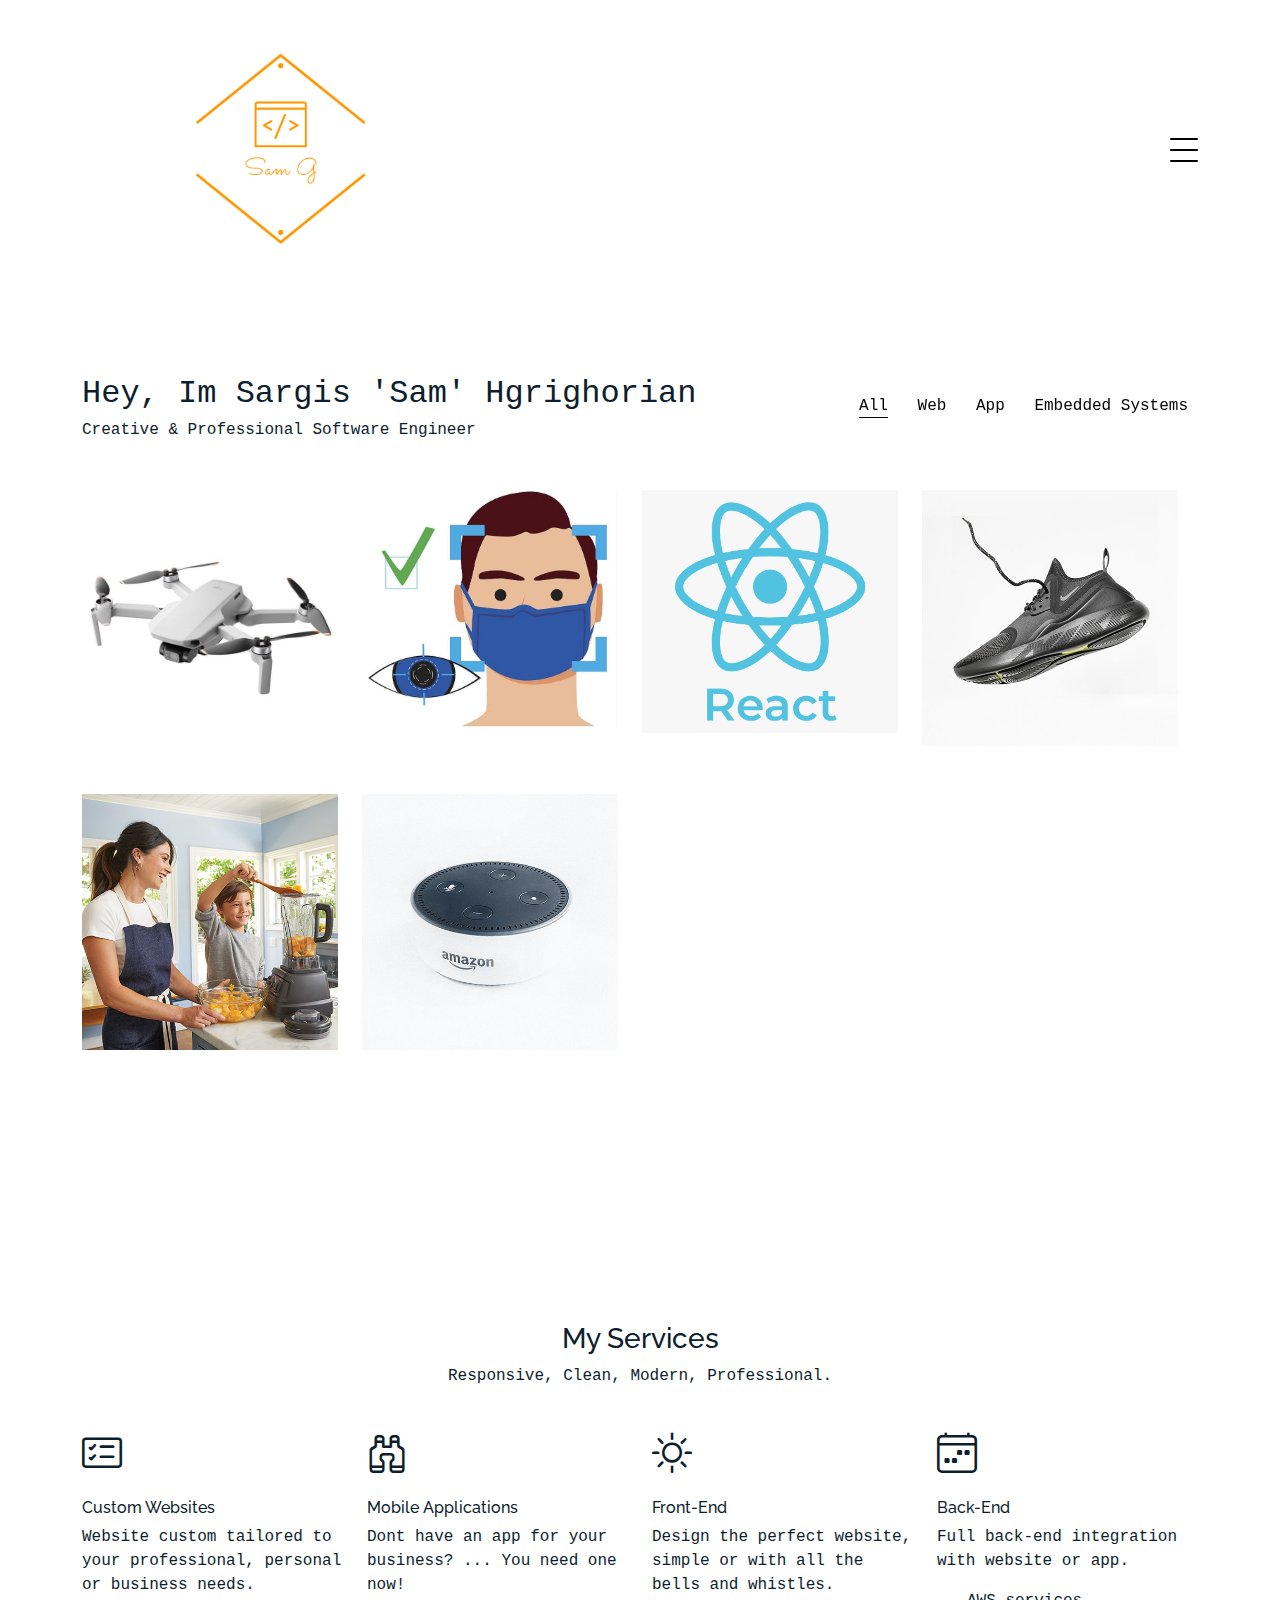
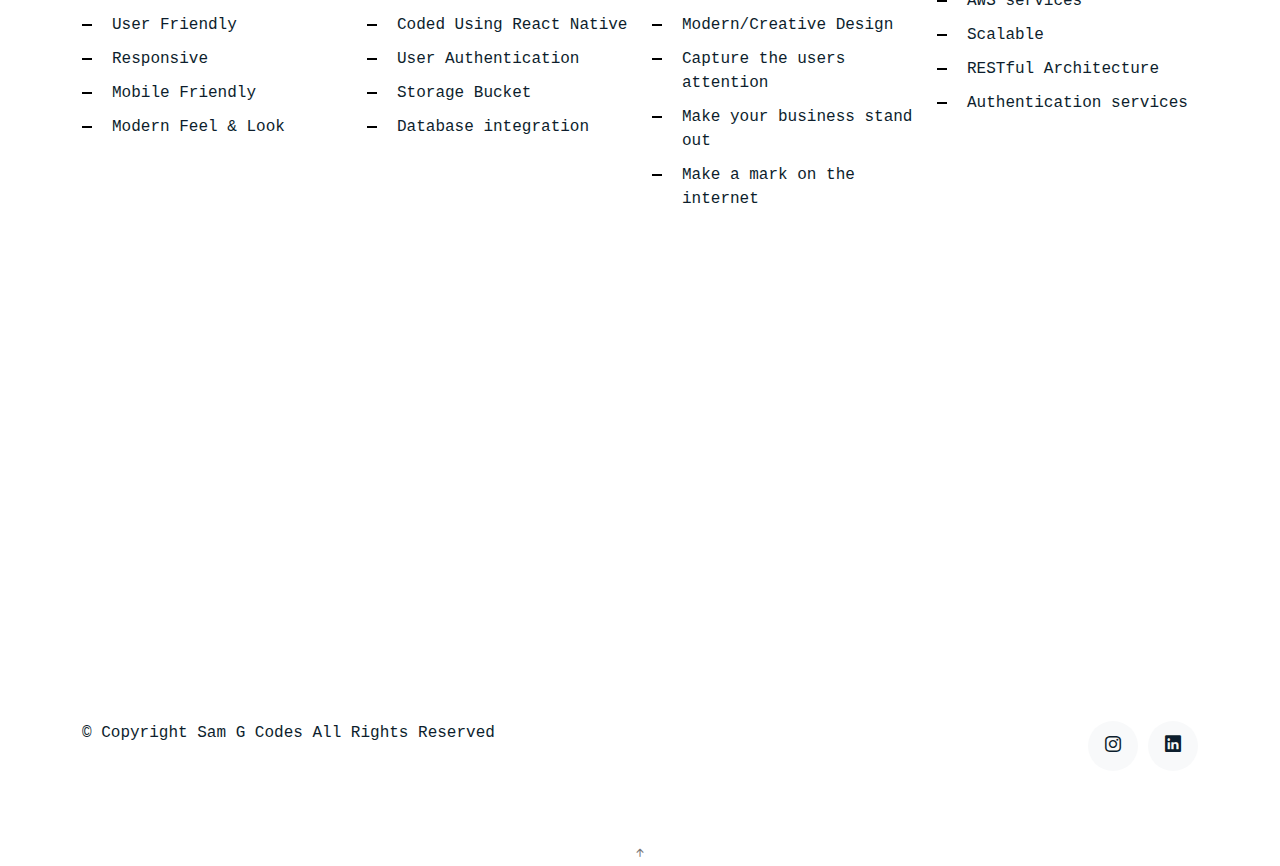
<file: index.html>
<!DOCTYPE html>
<html lang="en">

<head>
  <meta charset="utf-8">
  <meta content="width=device-width, initial-scale=1.0" name="viewport">

  <title>Sam G Codes</title>
  <meta content="" name="description">
  <meta content="" name="keywords">

  <!-- Favicons -->
  <link href="assets/img/logowhite.PNG" rel="icon">
  <link href="assets/img/apple-touch-icon.png" rel="apple-touch-icon">

  <!-- Google Fonts -->
  <link href="https://fonts.googleapis.com/css?family=https://fonts.googleapis.com/css?family=Inconsolata:400,500,600,700|Raleway:400,400i,500,500i,600,600i,700,700i" rel="stylesheet">

  <!-- Vendor CSS Files -->
  <link href="assets/vendor/aos/aos.css" rel="stylesheet">
  <link href="assets/vendor/bootstrap/css/bootstrap.min.css" rel="stylesheet">
  <link href="assets/vendor/bootstrap-icons/bootstrap-icons.css" rel="stylesheet">
  <link href="assets/vendor/swiper/swiper-bundle.min.css" rel="stylesheet">

  <!-- Template Main CSS File -->
  <link href="assets/css/style.css" rel="stylesheet">

  <!-- =======================================================
  * Template Name: MyPortfolio - v4.3.0
  * Template URL: https://bootstrapmade.com/myportfolio-bootstrap-portfolio-website-template/
  * Author: BootstrapMade.com
  * License: https://bootstrapmade.com/license/
  ======================================================== -->
</head>

<body>

  <!-- ======= Navbar ======= -->
  <div class="collapse navbar-collapse custom-navmenu" id="main-navbar">
    
    <div class="container py-2 py-md-5">      
      <div class="row align-items-start">
        <div class="col-md-2">
          <ul class="custom-menu">
            <!-- <li>
              <img class="img-fluid" src="assets/img/samglogo.PNG" style="width: 80px; height: 80px;">
            </li> -->
            <li class="active"><a href="index.html">Home</a></li>
            <!-- <li><a href="about.html">About Me</a></li> -->
            <li><a href="#services">Services</a></li>
            <!-- <li><a href="works.html">Works</a></li> -->
            <li><a href="contact.html">Contact</a></li>
          </ul>
        </div>
        <!-- <div class="col-md-6 d-none d-md-block  mr-auto">
          <div class="tweet d-flex">
            <span class="bi bi-twitter text-white mt-2 mr-3"></span>
            <div>
              <p><em>Lorem ipsum dolor sit amet consectetur adipisicing elit. Quisquam necessitatibus incidunt ut officiis explicabo inventore. <br> <a href="#">t.co/v82jsk</a></em></p>
            </div>
          </div>
        </div> -->
        <div class="col-md-5 d-none d-md-block">
          <h3>Let's Work Together</h3>
          <p>Show off your talents on a portfolio <br>Create your dream website<br> Take your business to the next level <br> <a href="mailto: samgcodes@gmail.com">samgcodes@gmail.com</a></p>
          
        </div>
      </div>

    </div>
   
 
    
</div>
  </div>

  <nav class="navbar navbar-light custom-navbar">
    <div class="container navcontainer">
     <a href="index.html"> <img class="img-fluid" id="logotop" src="assets/img/logowhite.PNG" style="width: 200px; height: 200px;" ></a>
      <a href="#" class="burger" data-bs-toggle="collapse" data-bs-target="#main-navbar">
        <span></span>
      </a>
      
    </div>
  </nav>
  <!-- <img class="img-fluid" id="logotop" src="assets/img/logowhite.PNG" style="width: 200px; height: 200px;"> -->

  <main id="main">

    <!-- ======= Works Section ======= -->
    <section class="section site-portfolio">
      <div class="container">
        <div class="row mb-5 align-items-center">
          <div class="col-md-12 col-lg-6 mb-4 mb-lg-0" data-aos="">
            <div class="typing1">
              Hey, Im Sargis 'Sam' Hgrighorian
            </div>
            <div class="typing2">
              Creative & Professional Software Engineer
            </div>
          </div>
          <div class="col-md-12 col-lg-6 text-start text-lg-end" data-aos="fade-up" data-aos-delay="100">
            <div id="filters" class="filters">
              <a href="#" data-filter="*" class="active">All</a>
              <a href="#" data-filter=".web">Web</a>
              <a href="#" data-filter=".application">App</a>
              <a href="#" data-filter=".embedded">Embedded Systems</a>
              
            </div>
          </div>
        </div>
        <div id="portfolio-grid" class="row no-gutter" data-aos="fade-up" data-aos-delay="300">
          <div class="item embedded col-sm-6 col-md-4 col-lg-4 mb-4">
            <a href="drone.html" class="item-wrap fancybox">
              <div class="work-info">
                <h3>DroneX2</h3>
                <span>Embedded Systems</span>
              </div>
              <img class="img-fluid" src="assets/img/dronproj.jpeg">
            </a>
          </div>
          <div class="item embedded col-sm-6 col-md-4 col-lg-4 mb-4">
            <a href="mask.html" class="item-wrap fancybox">
              <div class="work-info">
                <h3>Mask Detection</h3>
                <span>Embedded Systems</span>
              </div>
              <img class="img-fluid" src="assets/img/maskdetec.jpg">
            </a>
          </div>
          <div class="item application col-sm-6 col-md-4 col-lg-4 mb-4">
            <a href="pharmsea.html" class="item-wrap fancybox">
              <div class="work-info">
                <h3>Pharmsea</h3>
                <span>React Native App</span>
              </div>
              <img class="img-fluid" src="assets/img/reactnativelog.png">
            </a>
          </div>
          <div class="item design col-sm-6 col-md-4 col-lg-4 mb-4">
            <a href="work-single.html" class="item-wrap fancybox">
              <div class="work-info">
                <h3>Nike Shoe</h3>
                <span>Design</span>
              </div>
              <img class="img-fluid" src="assets/img/img_4.jpg">
            </a>
          </div>
          <div class="item photography col-sm-6 col-md-4 col-lg-4 mb-4">
            <a href="work-single.html" class="item-wrap fancybox">
              <div class="work-info">
                <h3>Kitchen Sink</h3>
                <span>Photography</span>
              </div>
              <img class="img-fluid" src="assets/img/img_5.jpg">
            </a>
          </div>
          <div class="item branding col-sm-6 col-md-4 col-lg-4 mb-4">
            <a href="work-single.html" class="item-wrap fancybox">
              <div class="work-info">
                <h3>Amazon</h3>
                <span>brandingn</span>
              </div>
              <img class="img-fluid" src="assets/img/img_6.jpg">
            </a>
          </div>
        </div>
      </div>
    </section><!-- End  Works Section -->

    <!-- ======= Clients Section ======= -->
    <!-- <section class="section">
      <div class="container">
        <div class="row justify-content-center text-center mb-4">
          <div class="col-5">
            <h3 class="h3 heading">My Clients</h3>
            <p>Lorem ipsum dolor sit amet consectetur adipisicing elit explicabo inventore.</p>
          </div>
        </div>
        <div class="row">
          <div class="col-4 col-sm-4 col-md-2">
            <a href="#" class="client-logo"><img src="assets/img/logo-adobe.png" alt="Image" class="img-fluid"></a>
          </div>
          <div class="col-4 col-sm-4 col-md-2">
            <a href="#" class="client-logo"><img src="assets/img/logo-uber.png" alt="Image" class="img-fluid"></a>
          </div>
          <div class="col-4 col-sm-4 col-md-2">
            <a href="#" class="client-logo"><img src="assets/img/logo-apple.png" alt="Image" class="img-fluid"></a>
          </div>
          <div class="col-4 col-sm-4 col-md-2">
            <a href="#" class="client-logo"><img src="assets/img/logo-netflix.png" alt="Image" class="img-fluid"></a>
          </div>
          <div class="col-4 col-sm-4 col-md-2">
            <a href="#" class="client-logo"><img src="assets/img/logo-nike.png" alt="Image" class="img-fluid"></a>
          </div>
          <div class="col-4 col-sm-4 col-md-2">
            <a href="#" class="client-logo"><img src="assets/img/logo-google.png" alt="Image" class="img-fluid"></a>
          </div>

        </div>
      </div>
    </section>End Clients Section -->

    <!-- ======= Services Section ======= -->
    <section class="section services" id="services">
      <div class="container">
        <div class="row justify-content-center text-center mb-4">
          <div class="col-5">
            <h3 class="h3 heading">My Services</h3>
            <p>Responsive, Clean, Modern, Professional.</p>
          </div>
        </div>
        <div class="row">

          <div class="col-12 col-sm-6 col-md-6 col-lg-3">
            <i class="bi bi-card-checklist"></i>
            <h4 class="h4 mb-2">Custom Websites</h4>
            <p>Website custom tailored to your professional, personal or business needs.</p>
            <ul class="list-unstyled list-line">
              <li>User Friendly</li>
              <li>Responsive</li>
              <li>Mobile Friendly</li>              
              <li>Modern Feel & Look</li>
            </ul>
          </div>
          <div class="col-12 col-sm-6 col-md-6 col-lg-3">
            <i class="bi bi-binoculars"></i>
            <h4 class="h4 mb-2">Mobile Applications</h4>
            <p>Dont have an app for your business? ... You need one now!</p>
            <ul class="list-unstyled list-line">
              <li>Coded Using React Native</li>
              <li>User Authentication</li>
              <li>Storage Bucket</li>              
              <li>Database integration</li>
            </ul>
          </div>
          <div class="col-12 col-sm-6 col-md-6 col-lg-3">
            <i class="bi bi-brightness-high"></i>
            <h4 class="h4 mb-2">Front-End</h4>
            <p>Design the perfect website, simple or with all the bells and whistles.</p>
            <ul class="list-unstyled list-line">
              <li>Modern/Creative Design</li>
              <li>Capture the users attention</li>
              <li>Make your business stand out</li>
              <li>Make a mark on the internet</li>
              
            </ul>
          </div>
          <div class="col-12 col-sm-6 col-md-6 col-lg-3">
            <i class="bi bi-calendar4-week"></i>
            <h4 class="h4 mb-2">Back-End</h4>
            <p>Full back-end integration with website or app.</p>
            <ul class="list-unstyled list-line">
              <li>AWS services</li>
              <li>Scalable</li>
              <li>RESTful Architecture</li>
              <li>Authentication services</li>              
            </ul>
          </div>
        </div>
      </div>
    </section><!-- End Services Section -->

    <!-- ======= Testimonials Section ======= -->
    <section class="section pt-0">
      <div class="container">

        <div class="testimonials-slider swiper-container" data-aos="fade-up" data-aos-delay="100">
          <div class="swiper-wrapper">

            <div class="swiper-slide">
              <div class="testimonial-wrap">
                <div class="testimonial">
                  <!-- <img src="assets/img/person_1.jpg" alt="Image" class="img-fluid"> -->
                  <blockquote>
                    <p>Sam is an awesome person to work with. Very patient and willing to listen and do exactly what I needed. Work was timely and I couldnt recommend him more</p>
                  </blockquote>
                  <p>&mdash; George Davtyan</p>
                </div>
              </div>
            </div><!-- End testimonial item -->

            <div class="swiper-slide">
              <div class="testimonial-wrap">
                <div class="testimonial">
                  <!-- <img src="assets/img/person_2.jpg" alt="Image" class="img-fluid"> -->
                  <blockquote>
                    <p>Sam made everything easy to understand and provides quality work!! Couldnt be happier with my website update!</p>
                  </blockquote>
                  <p>&mdash; Angela Minasian</p>
                </div>
              </div>
            </div><!-- End testimonial item -->

          </div>
          <div class="swiper-pagination"></div>
        </div>

      </div>
    </section><!-- End Testimonials Section -->

  </main><!-- End #main -->

  <!-- ======= Footer ======= -->
  <footer class="footer" role="contentinfo">
    <div class="container">
      <div class="row">
        <div class="col-sm-6">
          <p class="mb-1">&copy; Copyright Sam G Codes All Rights Reserved</p>
          
        </div>
        <div class="col-sm-6 social text-md-end">
          <!-- <a href="#"><span class="bi bi-twitter"></span></a>
          <a href="#"><span class="bi bi-facebook"></span></a> -->
          <a href="https://www.instagram.com/samgcodes/" target="_blank"><span class="bi bi-instagram"></span></a>
          <a href="https://www.linkedin.com/in/sam-hgrighorian-599a3b178/" target="_blank"><span class="bi bi-linkedin"></span></a>
        </div>
      </div>
    </div>
  </footer>

  <a href="#" class="back-to-top d-flex align-items-center justify-content-center"><i class="bi bi-arrow-up-short"></i></a>

  <!-- Vendor JS Files -->
  <script src="assets/vendor/aos/aos.js"></script>
  <script src="assets/vendor/bootstrap/js/bootstrap.bundle.min.js"></script>
  <script src="assets/vendor/isotope-layout/isotope.pkgd.min.js"></script>
  <script src="assets/vendor/php-email-form/validate.js"></script>
  <script src="assets/vendor/swiper/swiper-bundle.min.js"></script>

  <!-- Template Main JS File -->
  <script src="assets/js/main.js"></script>

</body>

</html>
</file>
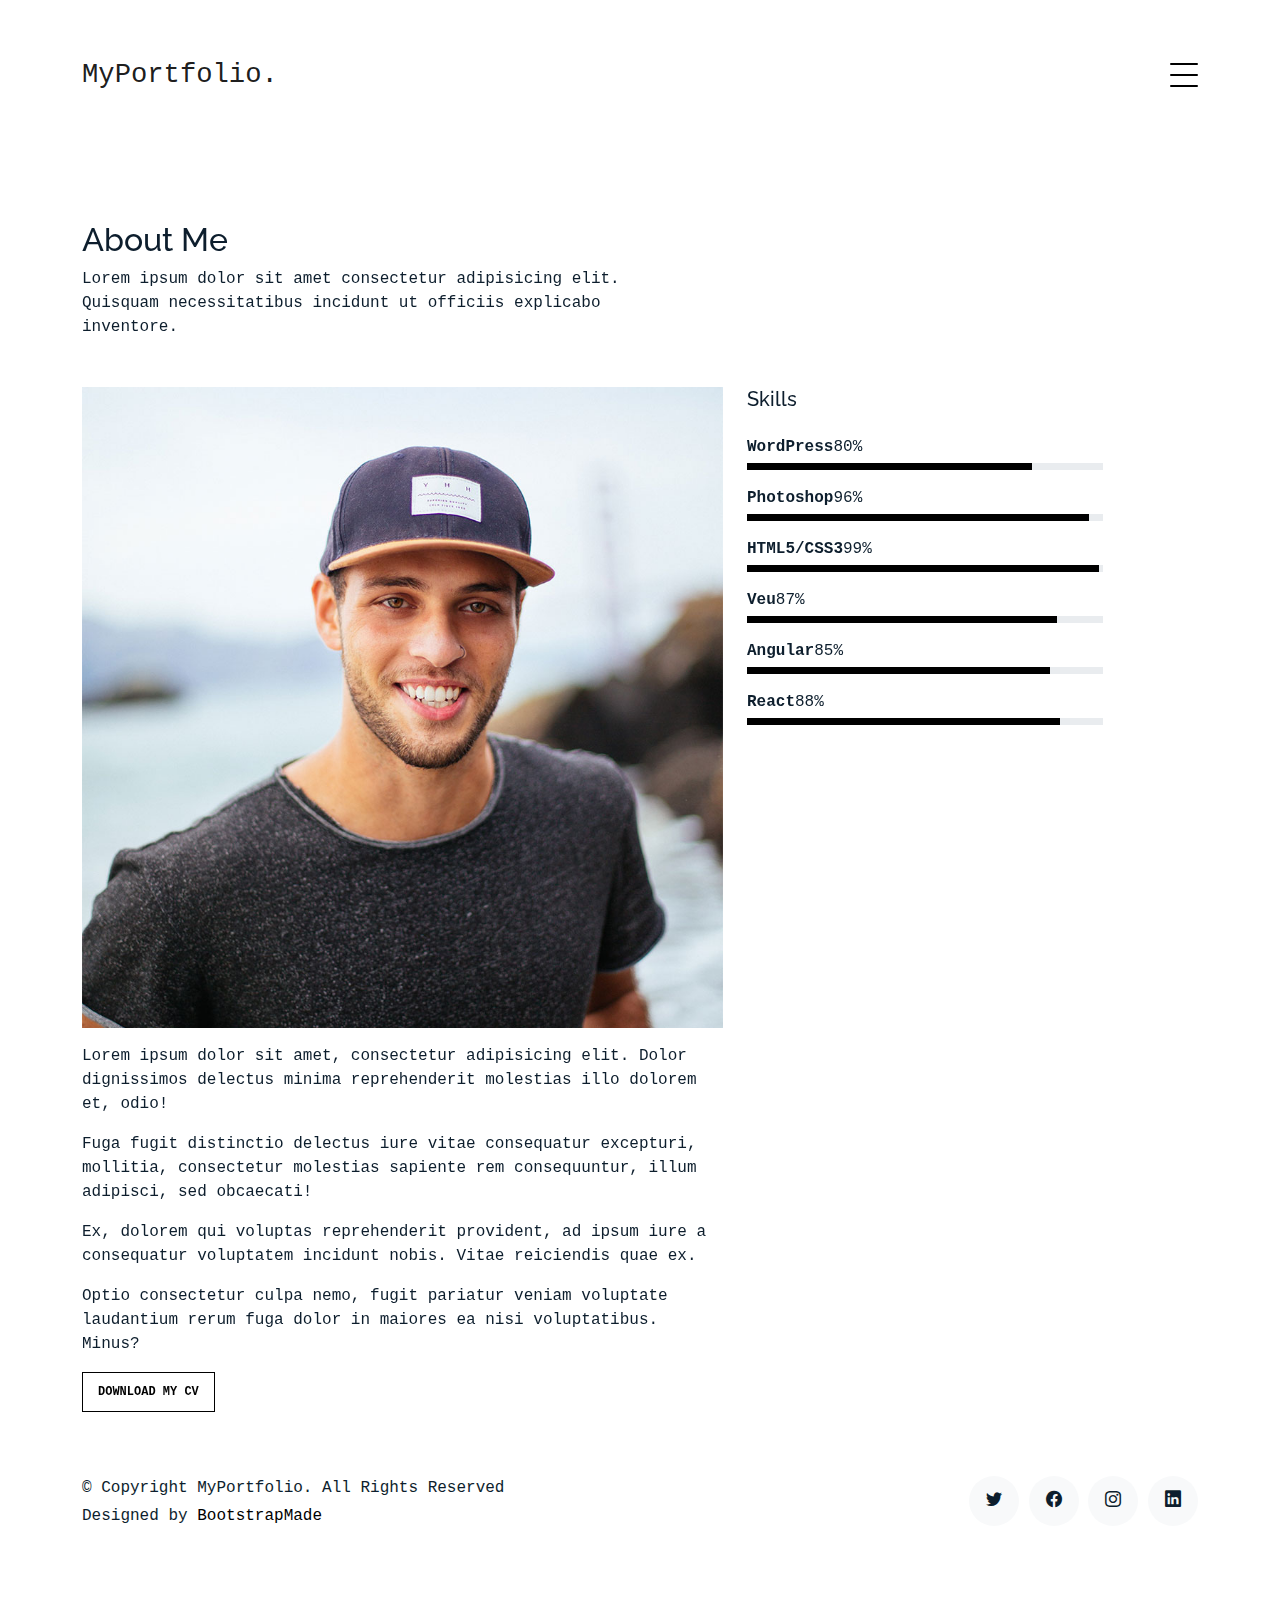
<file: about.html>
<!DOCTYPE html>
<html lang="en">

<head>
  <meta charset="utf-8">
  <meta content="width=device-width, initial-scale=1.0" name="viewport">

  <title>MyPortfolio Bootstrap Template - About</title>
  <meta content="" name="description">
  <meta content="" name="keywords">

  <!-- Favicons -->
  <link href="assets/img/favicon.png" rel="icon">
  <link href="assets/img/apple-touch-icon.png" rel="apple-touch-icon">

  <!-- Google Fonts -->
  <link href="https://fonts.googleapis.com/css?family=https://fonts.googleapis.com/css?family=Inconsolata:400,500,600,700|Raleway:400,400i,500,500i,600,600i,700,700i" rel="stylesheet">

  <!-- Vendor CSS Files -->
  <link href="assets/vendor/aos/aos.css" rel="stylesheet">
  <link href="assets/vendor/bootstrap/css/bootstrap.min.css" rel="stylesheet">
  <link href="assets/vendor/bootstrap-icons/bootstrap-icons.css" rel="stylesheet">
  <link href="assets/vendor/swiper/swiper-bundle.min.css" rel="stylesheet">

  <!-- Template Main CSS File -->
  <link href="assets/css/style.css" rel="stylesheet">

  <!-- =======================================================
  * Template Name: MyPortfolio - v4.3.0
  * Template URL: https://bootstrapmade.com/myportfolio-bootstrap-portfolio-website-template/
  * Author: BootstrapMade.com
  * License: https://bootstrapmade.com/license/
  ======================================================== -->
</head>

<body>

  <!-- ======= Navbar ======= -->
  <div class="collapse navbar-collapse custom-navmenu" id="main-navbar">
    <div class="container py-2 py-md-5">
      <div class="row align-items-start">
        <div class="col-md-2">
          <ul class="custom-menu">
            <li><a href="index.html">Home</a></li>
            <li class="active"><a href="about.html">About Me</a></li>
            <li><a href="services.html">Services</a></li>
            <li><a href="works.html">Works</a></li>
            <li><a href="contact.html">Contact</a></li>
          </ul>
        </div>
        <div class="col-md-6 d-none d-md-block  mr-auto">
          <div class="tweet d-flex">
            <span class="bi bi-twitter text-white mt-2 mr-3"></span>
            <div>
              <p><em>Lorem ipsum dolor sit amet consectetur adipisicing elit. Quisquam necessitatibus incidunt ut officiis explicabo inventore. <br> <a href="#">t.co/v82jsk</a></em></p>
            </div>
          </div>
        </div>
        <div class="col-md-4 d-none d-md-block">
          <h3>Hire Me</h3>
          <p>Lorem ipsum dolor sit amet consectetur adipisicing elit. Quisquam necessitatibus incidunt ut officiisexplicabo inventore. <br> <a href="#">myemail@gmail.com</a></p>
        </div>
      </div>

    </div>
  </div>

  <nav class="navbar navbar-light custom-navbar">
    <div class="container">
      <a class="navbar-brand" href="index.html">MyPortfolio.</a>
      <a href="#" class="burger" data-bs-toggle="collapse" data-bs-target="#main-navbar">
        <span></span>
      </a>
    </div>
  </nav>

  <main id="main">

    <section class="section pb-5">
      <div class="container">
        <div class="row mb-5 align-items-end">
          <div class="col-md-6" data-aos="fade-up">

            <h2>About Me</h2>
            <p class="mb-0">Lorem ipsum dolor sit amet consectetur adipisicing elit. Quisquam necessitatibus incidunt ut
              officiis explicabo inventore.</p>
          </div>

        </div>

        <div class="row">
          <div class="col-md-4 ml-auto order-2" data-aos="fade-up">
            <h3 class="h3 mb-4">Skills</h3>
            <ul class="list-unstyled">
              <li class="mb-3">
                <div class="d-flex mb-1">
                  <strong>WordPress</strong>
                  <span class="ml-auto">80%</span>
                </div>
                <div class="progress custom-progress">
                  <div class="progress-bar" role="progressbar" style="width: 80%" aria-valuenow="80" aria-valuemin="0" aria-valuemax="100"></div>
                </div>
              </li>
              <li class="mb-3">
                <div class="d-flex mb-1">
                  <strong>Photoshop</strong>
                  <span class="ml-auto">96%</span>
                </div>
                <div class="progress custom-progress">
                  <div class="progress-bar" role="progressbar" style="width: 96%" aria-valuenow="96" aria-valuemin="0" aria-valuemax="100"></div>
                </div>
              </li>
              <li class="mb-3">
                <div class="d-flex mb-1">
                  <strong>HTML5/CSS3</strong>
                  <span class="ml-auto">99%</span>
                </div>
                <div class="progress custom-progress">
                  <div class="progress-bar" role="progressbar" style="width: 99%" aria-valuenow="99" aria-valuemin="0" aria-valuemax="100"></div>
                </div>
              </li>
              <li class="mb-3">
                <div class="d-flex mb-1">
                  <strong>Veu</strong>
                  <span class="ml-auto">87%</span>
                </div>
                <div class="progress custom-progress">
                  <div class="progress-bar" role="progressbar" style="width: 87%" aria-valuenow="87" aria-valuemin="0" aria-valuemax="100"></div>
                </div>
              </li>
              <li class="mb-3">
                <div class="d-flex mb-1">
                  <strong>Angular</strong>
                  <span class="ml-auto">85%</span>
                </div>
                <div class="progress custom-progress">
                  <div class="progress-bar" role="progressbar" style="width: 85%" aria-valuenow="85" aria-valuemin="0" aria-valuemax="100"></div>
                </div>
              </li>
              <li class="mb-3">
                <div class="d-flex mb-1">
                  <strong>React</strong>
                  <span class="ml-auto">88%</span>
                </div>
                <div class="progress custom-progress">
                  <div class="progress-bar" role="progressbar" style="width: 88%" aria-valuenow="88" aria-valuemin="0" aria-valuemax="100"></div>
                </div>
              </li>
            </ul>
          </div>

          <div class="col-md-7 mb-5 mb-md-0" data-aos="fade-up">
            <p><img src="assets/img/person_1_sq.jpg" alt="Image" class="img-fluid"></p>
            <p>Lorem ipsum dolor sit amet, consectetur adipisicing elit. Dolor dignissimos delectus minima reprehenderit
              molestias illo dolorem et, odio!</p>
            <p>Fuga fugit distinctio delectus iure vitae consequatur excepturi, mollitia, consectetur molestias sapiente
              rem consequuntur, illum adipisci, sed obcaecati!</p>
            <p>Ex, dolorem qui voluptas reprehenderit provident, ad ipsum iure a consequatur voluptatem incidunt nobis.
              Vitae reiciendis quae ex.</p>
            <p>Optio consectetur culpa nemo, fugit pariatur veniam voluptate laudantium rerum fuga dolor in maiores ea
              nisi voluptatibus. Minus?</p>
            <p><a href="#" class="readmore">Download my CV</a></p>
          </div>

        </div>

      </div>

    </section>

  </main><!-- End #main -->

  <!-- ======= Footer ======= -->
  <footer class="footer" role="contentinfo">
    <div class="container">
      <div class="row">
        <div class="col-sm-6">
          <p class="mb-1">&copy; Copyright MyPortfolio. All Rights Reserved</p>
          <div class="credits">
            <!--
            All the links in the footer should remain intact.
            You can delete the links only if you purchased the pro version.
            Licensing information: https://bootstrapmade.com/license/
            Purchase the pro version with working PHP/AJAX contact form: https://bootstrapmade.com/buy/?theme=MyPortfolio
          -->
            Designed by <a href="https://bootstrapmade.com/">BootstrapMade</a>
          </div>
        </div>
        <div class="col-sm-6 social text-md-end">
          <a href="#"><span class="bi bi-twitter"></span></a>
          <a href="#"><span class="bi bi-facebook"></span></a>
          <a href="#"><span class="bi bi-instagram"></span></a>
          <a href="#"><span class="bi bi-linkedin"></span></a>
        </div>
      </div>
    </div>
  </footer>

  <a href="#" class="back-to-top d-flex align-items-center justify-content-center"><i class="bi bi-arrow-up-short"></i></a>

  <!-- Vendor JS Files -->
  <script src="assets/vendor/aos/aos.js"></script>
  <script src="assets/vendor/bootstrap/js/bootstrap.bundle.min.js"></script>
  <script src="assets/vendor/isotope-layout/isotope.pkgd.min.js"></script>
  <script src="assets/vendor/php-email-form/validate.js"></script>
  <script src="assets/vendor/swiper/swiper-bundle.min.js"></script>

  <!-- Template Main JS File -->
  <script src="assets/js/main.js"></script>

</body>

</html>
</file>
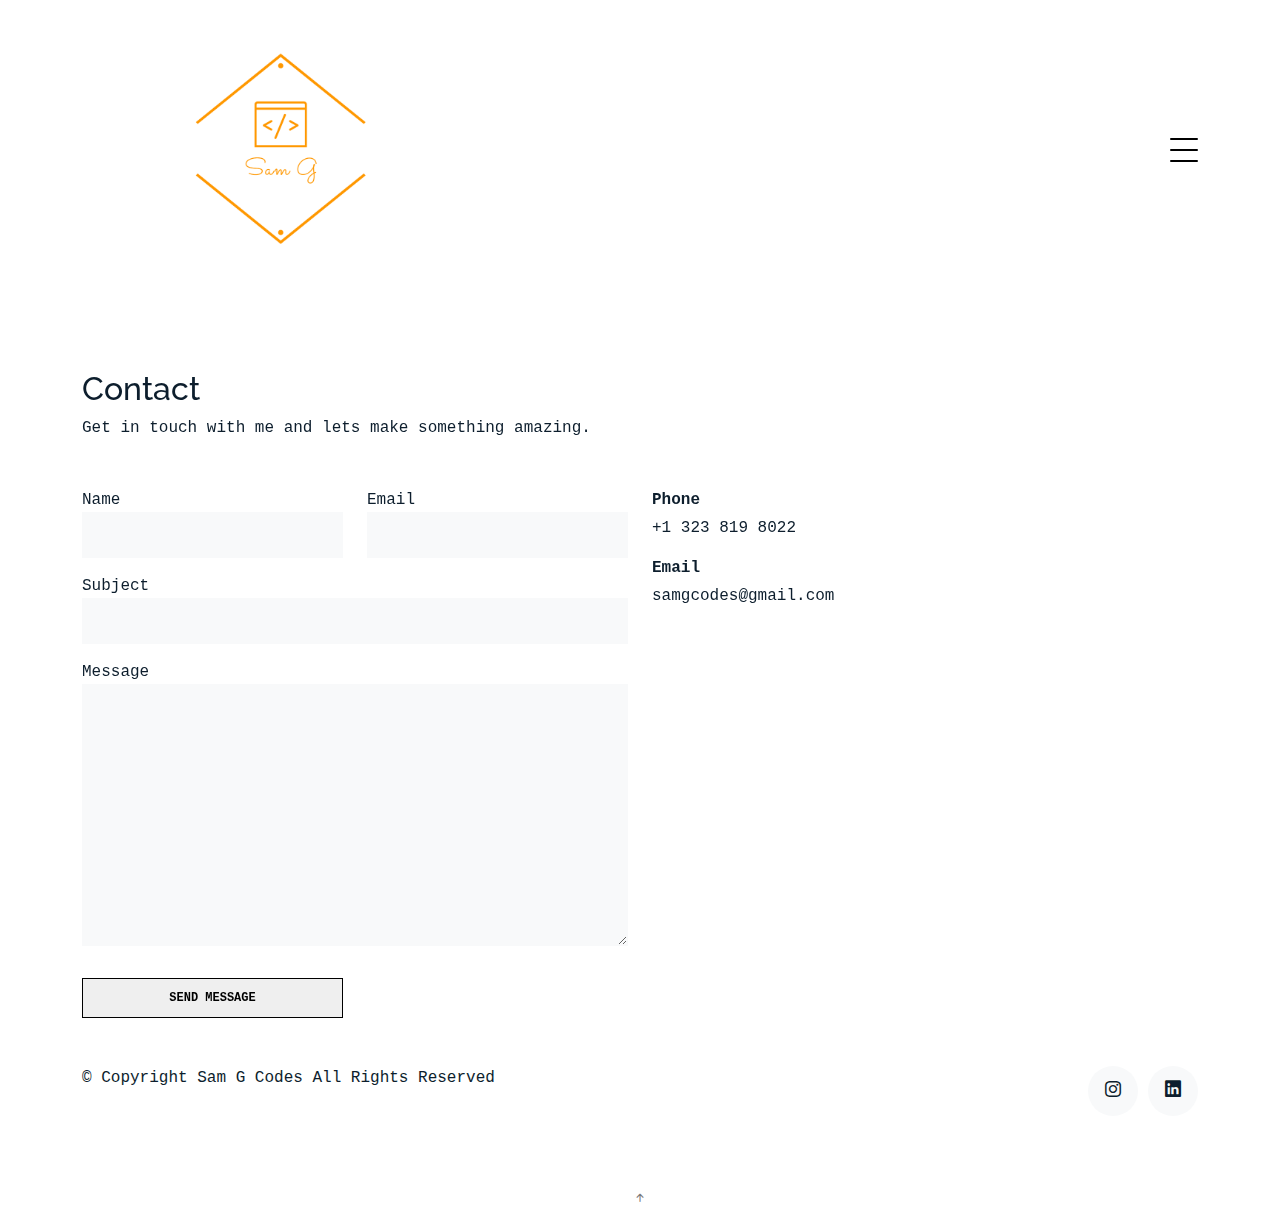
<file: contact.html>
<!DOCTYPE html>
<html lang="en">

<head>
  <meta charset="utf-8">
  <meta content="width=device-width, initial-scale=1.0" name="viewport">

  <title>Sam G Codes | Contact</title>
  <meta content="" name="description">
  <meta content="" name="keywords">

  <!-- Favicons -->
  <link href="assets/img/favicon.png" rel="icon">
  <link href="assets/img/apple-touch-icon.png" rel="apple-touch-icon">

  <!-- Google Fonts -->
  <link href="https://fonts.googleapis.com/css?family=https://fonts.googleapis.com/css?family=Inconsolata:400,500,600,700|Raleway:400,400i,500,500i,600,600i,700,700i" rel="stylesheet">

  <!-- Vendor CSS Files -->
  <link href="assets/vendor/aos/aos.css" rel="stylesheet">
  <link href="assets/vendor/bootstrap/css/bootstrap.min.css" rel="stylesheet">
  <link href="assets/vendor/bootstrap-icons/bootstrap-icons.css" rel="stylesheet">
  <link href="assets/vendor/swiper/swiper-bundle.min.css" rel="stylesheet">

  <!-- Template Main CSS File -->
  <link href="assets/css/style.css" rel="stylesheet">

  <!-- =======================================================
  * Template Name: MyPortfolio - v4.3.0
  * Template URL: https://bootstrapmade.com/myportfolio-bootstrap-portfolio-website-template/
  * Author: BootstrapMade.com
  * License: https://bootstrapmade.com/license/
  ======================================================== -->
</head>

<body>

  <!-- ======= Navbar ======= -->
  <div class="collapse navbar-collapse custom-navmenu" id="main-navbar">
    <div class="container py-2 py-md-5">
      <div class="row align-items-start">
        <div class="col-md-2">
          <ul class="custom-menu">
            <li><a href="index.html">Home</a></li>
            <!-- <li><a href="about.html">About Me</a></li> -->
            <!-- <li><a href="index.html#services">Services</a></li> -->
            <!-- <li><a href="works.html">Works</a></li> -->
            <!-- <li class="active"><a href="contact.html">Contact</a></li> -->
          </ul>
        </div>
        <!-- <div class="col-md-6 d-none d-md-block  mr-auto">
          <div class="tweet d-flex">
            <span class="bi bi-twitter text-white mt-2 mr-3"></span>
            <div>
              <p><em>Lorem ipsum dolor sit amet consectetur adipisicing elit. Quisquam necessitatibus incidunt ut officiis explicabo inventore. <br> <a href="#">t.co/v82jsk</a></em></p>
            </div>
          </div>
        </div> -->
        <div class="col-md-4 d-none d-md-block">
          <h3>Let's Work Together</h3>
          <p>Show off your talents on a portfolio <br>Create your dream website<br> Take your business to the next level <br> <a href="mailto: samgcodes@gmail.com">samgcodes@gmail.com</a></p>
        </div>
      </div>

    </div>
  </div>

  <nav class="navbar navbar-light custom-navbar">
    <div class="container">
      <a href="index.html"> <img class="img-fluid" id="logotop" src="assets/img/logowhite.PNG" style="width: 200px; height: 200px;" ></a>
      <a href="#" class="burger" data-bs-toggle="collapse" data-bs-target="#main-navbar">
        <span></span>
      </a>
    </div>
  </nav>

  <main id="main">

    <section class="section pb-5">
      <div class="container">

        <div class="row mb-5 align-items-end">
          <div class="col-md-6" data-aos="fade-up">
            <h2>Contact</h2>
            <p class="mb-0">Get in touch with me and lets make something amazing.
            </p>
          </div>

        </div>

        <div class="row">
          <div class="col-md-6 mb-5 mb-md-0" data-aos="fade-up">

            <form action="forms/contsub.php" method="post" role="form" class="php-email-form">

              <div class="row gy-3">
                <div class="col-md-6 form-group">
                  <label for="name">Name</label>
                  <input type="text" name="name" class="form-control" id="name" required>
                </div>
                <div class="col-md-6 form-group">
                  <label for="name">Email</label>
                  <input type="email" class="form-control" name="email" id="email" required>
                </div>
                <div class="col-md-12 form-group">
                  <label for="name">Subject</label>
                  <input type="text" class="form-control" name="subject" id="subject" required>
                </div>
                <div class="col-md-12 form-group">
                  <label for="name">Message</label>
                  <textarea class="form-control" name="message" cols="30" rows="10" required></textarea>
                </div>

                <div class="col-md-12 my-3">
                  <div class="loading">Loading</div>
                  <div class="error-message"></div>
                  <div class="sent-message">Your message has been sent. Thank you!</div>
                </div>

                <div class="col-md-6 mt-0 form-group">
                  <input type="submit" class="readmore d-block w-100" value="Send Message">
                </div>
              </div>

            </form>

          </div>

          <div class="col-md-4 ml-auto order-2" data-aos="fade-up">
            <ul class="list-unstyled">
              <!-- <li class="mb-3">
                <strong class="d-block mb-1">Address</strong>
                <span></span>
              </li> -->
              <li class="mb-3">
                <strong class="d-block mb-1">Phone</strong>
                <span>+1 323 819 8022</span>
              </li>
              <li class="mb-3">
                <strong class="d-block mb-1">Email</strong>
                <span>samgcodes@gmail.com</span>
              </li>
            </ul>
          </div>

        </div>

      </div>

    </section>

  </main><!-- End #main -->

  <!-- ======= Footer ======= -->
  <footer class="footer" role="contentinfo">
    <div class="container">
      <div class="row">
        <div class="col-sm-6">
          <p class="mb-1">&copy; Copyright Sam G Codes All Rights Reserved</p>
        
        </div>
        <div class="col-sm-6 social text-md-end">
         
          <a href="https://www.instagram.com/samgcodes/" target="_blank"><span class="bi bi-instagram"></span></a>
          <a href="https://www.linkedin.com/in/sam-hgrighorian-599a3b178/" target="_blank"><span class="bi bi-linkedin"></span></a>
        </div>
      </div>
    </div>
  </footer>

  <a href="#" class="back-to-top d-flex align-items-center justify-content-center"><i class="bi bi-arrow-up-short"></i></a>

  <!-- Vendor JS Files -->
  <script src="assets/vendor/aos/aos.js"></script>
  <script src="assets/vendor/bootstrap/js/bootstrap.bundle.min.js"></script>
  <script src="assets/vendor/isotope-layout/isotope.pkgd.min.js"></script>
  <script src="assets/vendor/php-email-form/validate.js"></script>
  <script src="assets/vendor/swiper/swiper-bundle.min.js"></script>

  <!-- Template Main JS File -->
  <script src="assets/js/main.js"></script>

</body>

</html>
</file>
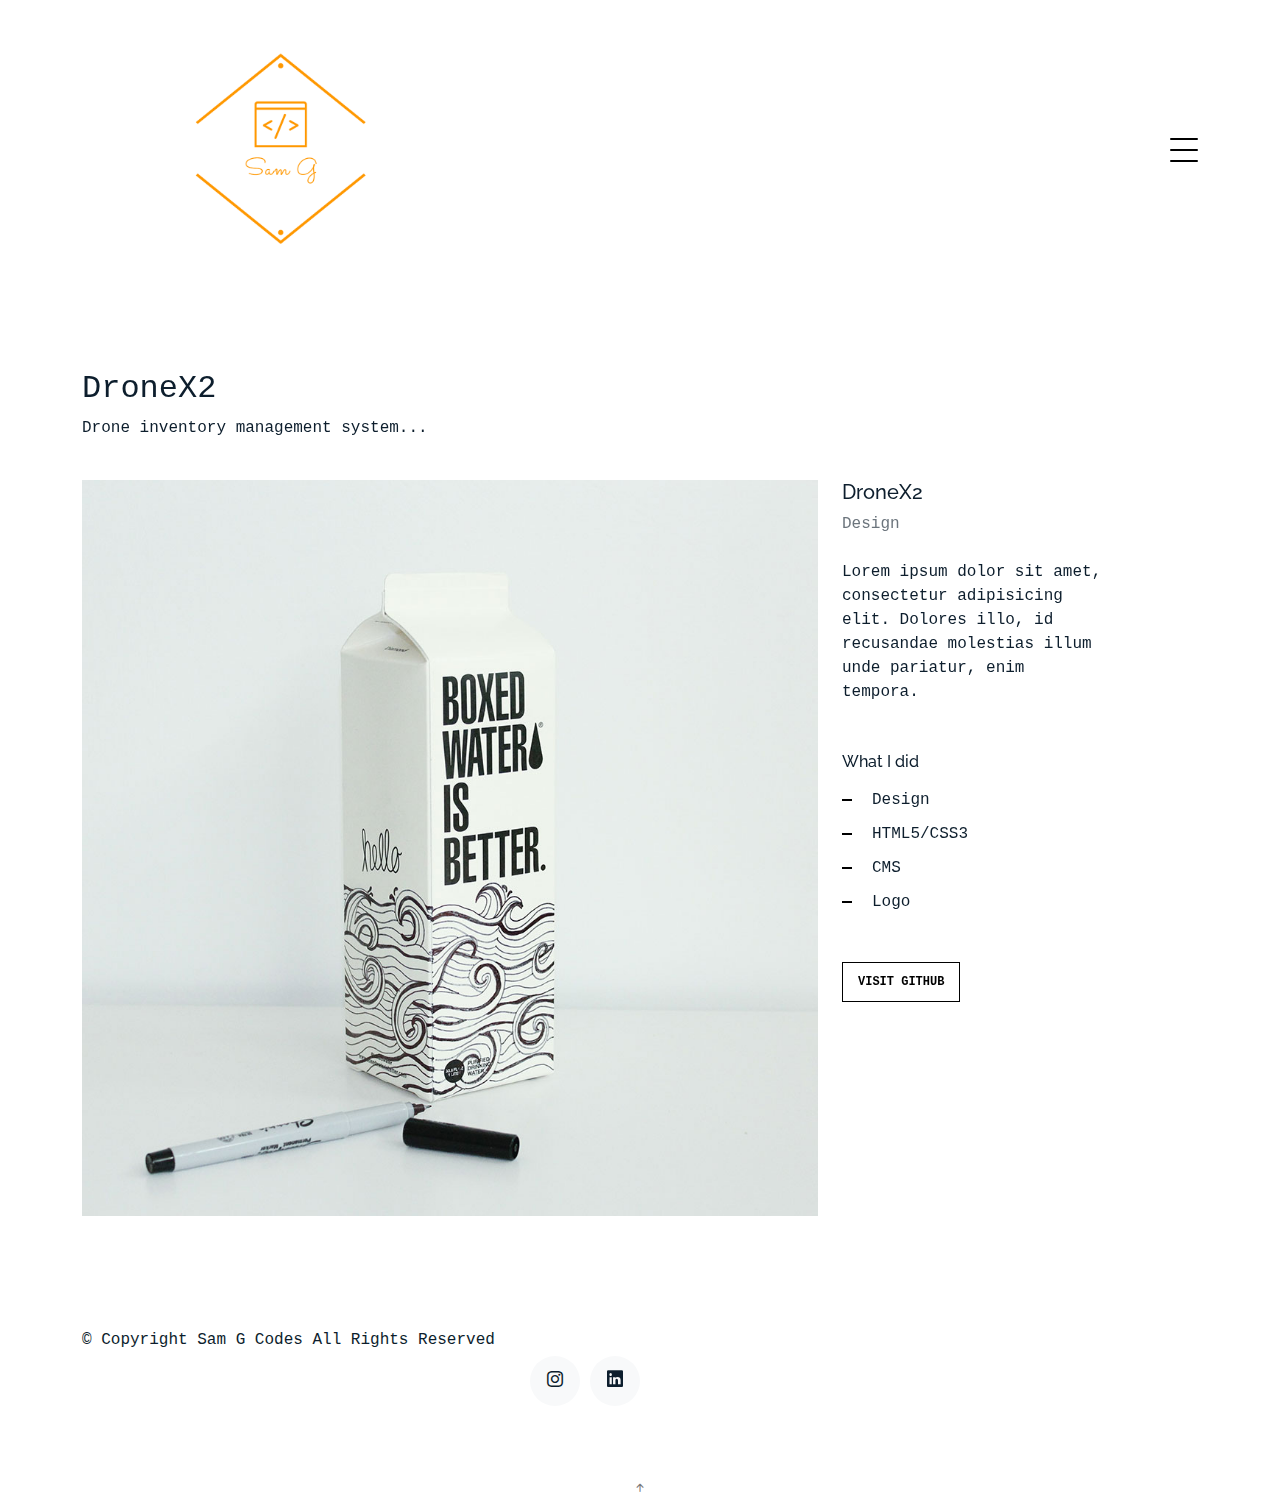
<file: drone.html>
<!DOCTYPE html>
<html lang="en">

<head>
  <meta charset="utf-8">
  <meta content="width=device-width, initial-scale=1.0" name="viewport">

  <title>Sam G Codes | Projects</title>
  <meta content="" name="description">
  <meta content="" name="keywords">

  <!-- Favicons -->
  <link href="assets/img/favicon.png" rel="icon">
  <link href="assets/img/apple-touch-icon.png" rel="apple-touch-icon">

  <!-- Google Fonts -->
  <link href="https://fonts.googleapis.com/css?family=https://fonts.googleapis.com/css?family=Inconsolata:400,500,600,700|Raleway:400,400i,500,500i,600,600i,700,700i" rel="stylesheet">

  <!-- Vendor CSS Files -->
  <link href="assets/vendor/aos/aos.css" rel="stylesheet">
  <link href="assets/vendor/bootstrap/css/bootstrap.min.css" rel="stylesheet">
  <link href="assets/vendor/bootstrap-icons/bootstrap-icons.css" rel="stylesheet">
  <link href="assets/vendor/swiper/swiper-bundle.min.css" rel="stylesheet">

  <!-- Template Main CSS File -->
  <link href="assets/css/style.css" rel="stylesheet">

  <!-- =======================================================
  * Template Name: MyPortfolio - v4.3.0
  * Template URL: https://bootstrapmade.com/myportfolio-bootstrap-portfolio-website-template/
  * Author: BootstrapMade.com
  * License: https://bootstrapmade.com/license/
  ======================================================== -->
</head>

<body>

  <!-- ======= Navbar ======= -->
  <div class="collapse navbar-collapse custom-navmenu" id="main-navbar">
    <div class="container py-2 py-md-5">
      <div class="row align-items-start">
        <div class="col-md-2">
          <ul class="custom-menu">
            <li><a href="index.html">Home</a></li>
            <!-- <li><a href="about.html">About Me</a></li>
            <li><a href="services.html">Services</a></li>
            <li class="active"><a href="works.html">Works</a></li> -->
            <li><a href="contact.html">Contact</a></li>
          </ul>
        </div>
       
        <div class="col-md-5 d-none d-md-block">
            <h3>Let's Work Together</h3>
            <p>Show off your talents on a portfolio <br>Create your dream website<br> Take your business to the next level <br> <a href="mailto: samgcodes@gmail.com">samgcodes@gmail.com</a></p>
            
          </div>
      </div>

    </div>
  </div>

  <nav class="navbar navbar-light custom-navbar">
    <div class="container">
      <a href="index.html"> <img class="img-fluid" id="logotop" src="assets/img/logowhite.PNG" style="width: 200px; height: 200px;" ></a>
      <a href="#" class="burger" data-bs-toggle="collapse" data-bs-target="#main-navbar">
        <span></span>
      </a>
    </div>
  </nav>

  <main id="main">

    <section class="section">
      <div class="container">
        <div class="row mb-4 align-items-center">
          <div class="col-md-6" data-aos="fade-up">
            <h2 class="typing1">DroneX2</h2>
            <p class="typing3">Drone inventory management system...</p>
          </div>
        </div>
      </div>

      <div class="site-section pb-0">
        <div class="container">
          <div class="row align-items-stretch">
            <div class="col-md-8" data-aos="fade-up">
              <img src="assets/img/img_1_big.jpg" alt="Image" class="img-fluid">
            </div>
            <div class="col-md-3 ml-auto" data-aos="fade-up" data-aos-delay="100">
              <div class="sticky-content">
                <h3 class="h3">DroneX2</h3>
                <p class="mb-4"><span class="text-muted">Design</span></p>

                <div class="mb-5">
                  <p>Lorem ipsum dolor sit amet, consectetur adipisicing elit. Dolores illo, id recusandae molestias
                    illum unde pariatur, enim tempora.</p>

                </div>

                <h4 class="h4 mb-3">What I did</h4>
                <ul class="list-unstyled list-line mb-5">
                  <li>Design</li>
                  <li>HTML5/CSS3</li>
                  <li>CMS</li>
                  <li>Logo</li>
                </ul>

                <p><a href="#" class="readmore">Visit Github</a></p>
              </div>
            </div>
          </div>
        </div>
    </section>

    <!-- ======= Testimonials Section ======= -->
    <!-- <section class="section pt-0">
      <div class="container">

        <div class="testimonials-slider swiper-container" data-aos="fade-up" data-aos-delay="100">
          <div class="swiper-wrapper">

            <div class="swiper-slide">
              <div class="testimonial-wrap">
                <div class="testimonial">
                  <img src="assets/img/person_1.jpg" alt="Image" class="img-fluid">
                  <blockquote>
                    <p>Lorem ipsum dolor sit amet consectetur adipisicing elit. Quisquam necessitatibus incidunt ut officiis
                      explicabo inventore.</p>
                  </blockquote>
                  <p>&mdash; Jean Hicks</p>
                </div>
              </div>
            </div>End testimonial item -->

            <!-- <div class="swiper-slide">
              <div class="testimonial-wrap">
                <div class="testimonial">
                  <img src="assets/img/person_2.jpg" alt="Image" class="img-fluid">
                  <blockquote>
                    <p>Lorem ipsum dolor sit amet consectetur adipisicing elit. Quisquam necessitatibus incidunt ut officiis
                      explicabo inventore.</p>
                  </blockquote>
                  <p>&mdash; Chris Stanworth</p>
                </div>
              </div>
            </div>End testimonial item -->

          <!-- </div>
          <div class="swiper-pagination"></div>
        </div>

      </div>
    </section>End Testimonials Section -->

  </main><!-- End #main -->

  <!-- ======= Footer ======= -->
  <footer class="footer" role="contentinfo">
    <div class="container">
      <div class="row">
        <div class="col-sm-6">
          <p class="mb-1">&copy; Copyright Sam G Codes All Rights Reserved</p>
         
          </div>
        </div>
        <div class="col-sm-6 social text-md-end">
          
          
          <a href="https://www.instagram.com/samgcodes/" target="_blank"><span class="bi bi-instagram"></span></a>
          <a href="https://www.linkedin.com/in/sam-hgrighorian-599a3b178/" target="_blank"><span class="bi bi-linkedin"></span></a>
        </div>
      </div>
    </div>
  </footer>

  <a href="#" class="back-to-top d-flex align-items-center justify-content-center"><i class="bi bi-arrow-up-short"></i></a>

  <!-- Vendor JS Files -->
  <script src="assets/vendor/aos/aos.js"></script>
  <script src="assets/vendor/bootstrap/js/bootstrap.bundle.min.js"></script>
  <script src="assets/vendor/isotope-layout/isotope.pkgd.min.js"></script>
  <script src="assets/vendor/php-email-form/validate.js"></script>
  <script src="assets/vendor/swiper/swiper-bundle.min.js"></script>

  <!-- Template Main JS File -->
  <script src="assets/js/main.js"></script>

</body>

</html>
</file>
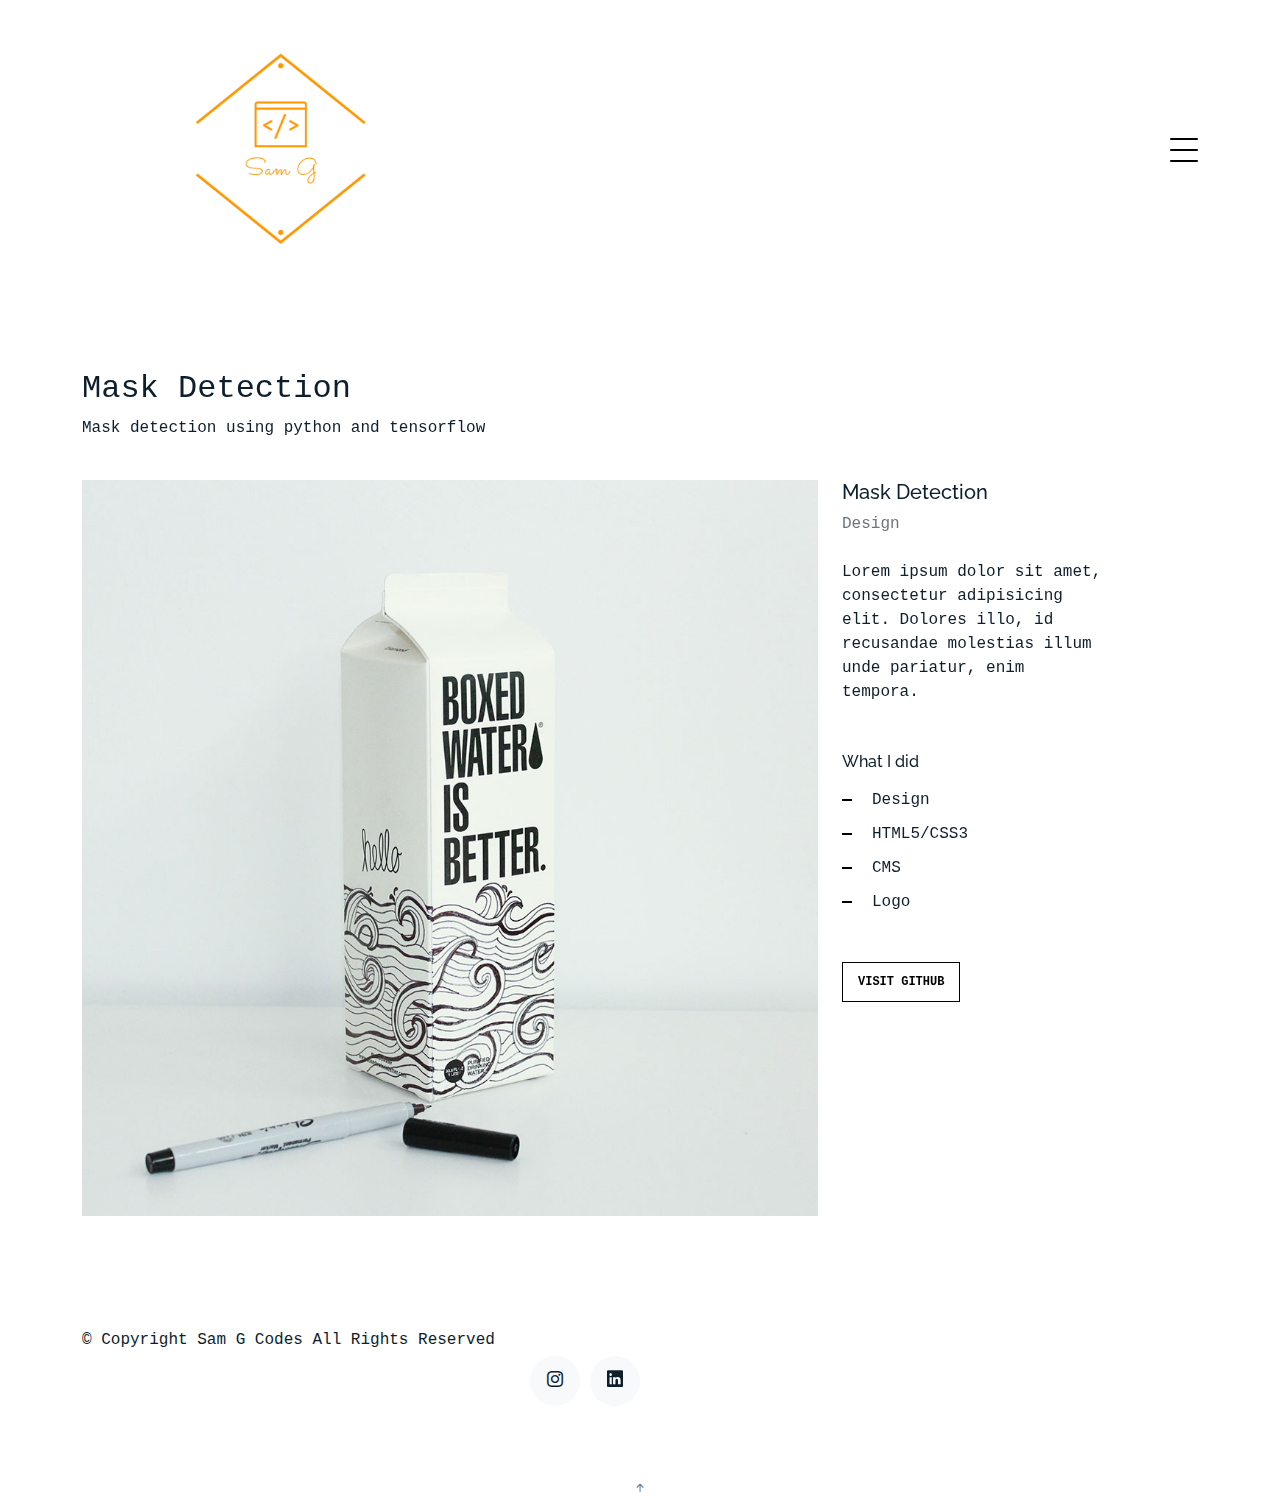
<file: mask.html>
<!DOCTYPE html>
<html lang="en">

<head>
  <meta charset="utf-8">
  <meta content="width=device-width, initial-scale=1.0" name="viewport">

  <title>Sam G Codes | Projects</title>
  <meta content="" name="description">
  <meta content="" name="keywords">

  <!-- Favicons -->
  <link href="assets/img/favicon.png" rel="icon">
  <link href="assets/img/apple-touch-icon.png" rel="apple-touch-icon">

  <!-- Google Fonts -->
  <link href="https://fonts.googleapis.com/css?family=https://fonts.googleapis.com/css?family=Inconsolata:400,500,600,700|Raleway:400,400i,500,500i,600,600i,700,700i" rel="stylesheet">

  <!-- Vendor CSS Files -->
  <link href="assets/vendor/aos/aos.css" rel="stylesheet">
  <link href="assets/vendor/bootstrap/css/bootstrap.min.css" rel="stylesheet">
  <link href="assets/vendor/bootstrap-icons/bootstrap-icons.css" rel="stylesheet">
  <link href="assets/vendor/swiper/swiper-bundle.min.css" rel="stylesheet">

  <!-- Template Main CSS File -->
  <link href="assets/css/style.css" rel="stylesheet">

  <!-- =======================================================
  * Template Name: MyPortfolio - v4.3.0
  * Template URL: https://bootstrapmade.com/myportfolio-bootstrap-portfolio-website-template/
  * Author: BootstrapMade.com
  * License: https://bootstrapmade.com/license/
  ======================================================== -->
</head>

<body>

  <!-- ======= Navbar ======= -->
  <div class="collapse navbar-collapse custom-navmenu" id="main-navbar">
    <div class="container py-2 py-md-5">
      <div class="row align-items-start">
        <div class="col-md-2">
          <ul class="custom-menu">
            <li><a href="index.html">Home</a></li>
            <!-- <li><a href="about.html">About Me</a></li>
            <li><a href="services.html">Services</a></li>
            <li class="active"><a href="works.html">Works</a></li> -->
            <li><a href="contact.html">Contact</a></li>
          </ul>
        </div>
       
        <div class="col-md-5 d-none d-md-block">
            <h3>Let's Work Together</h3>
            <p>Show off your talents on a portfolio <br>Create your dream website<br> Take your business to the next level <br> <a href="mailto: samgcodes@gmail.com">samgcodes@gmail.com</a></p>
            
          </div>
      </div>

    </div>
  </div>

  <nav class="navbar navbar-light custom-navbar">
    <div class="container">
      <a href="index.html"> <img class="img-fluid" id="logotop" src="assets/img/logowhite.PNG" style="width: 200px; height: 200px;" ></a>
      <a href="#" class="burger" data-bs-toggle="collapse" data-bs-target="#main-navbar">
        <span></span>
      </a>
    </div>
  </nav>

  <main id="main">

    <section class="section">
      <div class="container">
        <div class="row mb-4 align-items-center">
          <div class="col-md-6" data-aos="fade-up">
            <h2 class="typing1">Mask Detection</h2>
            <p class="typing3">Mask detection using python and tensorflow...</p>
          </div>
        </div>
      </div>

      <div class="site-section pb-0">
        <div class="container">
          <div class="row align-items-stretch">
            <div class="col-md-8" data-aos="fade-up">
              <img src="assets/img/img_1_big.jpg" alt="Image" class="img-fluid">
            </div>
            <div class="col-md-3 ml-auto" data-aos="fade-up" data-aos-delay="100">
              <div class="sticky-content">
                <h3 class="h3">Mask Detection</h3>
                <p class="mb-4"><span class="text-muted">Design</span></p>

                <div class="mb-5">
                  <p>Lorem ipsum dolor sit amet, consectetur adipisicing elit. Dolores illo, id recusandae molestias
                    illum unde pariatur, enim tempora.</p>

                </div>

                <h4 class="h4 mb-3">What I did</h4>
                <ul class="list-unstyled list-line mb-5">
                  <li>Design</li>
                  <li>HTML5/CSS3</li>
                  <li>CMS</li>
                  <li>Logo</li>
                </ul>

                <p><a href="#" class="readmore">Visit Github</a></p>
              </div>
            </div>
          </div>
        </div>
    </section>

    <!-- ======= Testimonials Section ======= -->
    <!-- <section class="section pt-0">
      <div class="container">

        <div class="testimonials-slider swiper-container" data-aos="fade-up" data-aos-delay="100">
          <div class="swiper-wrapper">

            <div class="swiper-slide">
              <div class="testimonial-wrap">
                <div class="testimonial">
                  <img src="assets/img/person_1.jpg" alt="Image" class="img-fluid">
                  <blockquote>
                    <p>Lorem ipsum dolor sit amet consectetur adipisicing elit. Quisquam necessitatibus incidunt ut officiis
                      explicabo inventore.</p>
                  </blockquote>
                  <p>&mdash; Jean Hicks</p>
                </div>
              </div>
            </div>End testimonial item -->

            <!-- <div class="swiper-slide">
              <div class="testimonial-wrap">
                <div class="testimonial">
                  <img src="assets/img/person_2.jpg" alt="Image" class="img-fluid">
                  <blockquote>
                    <p>Lorem ipsum dolor sit amet consectetur adipisicing elit. Quisquam necessitatibus incidunt ut officiis
                      explicabo inventore.</p>
                  </blockquote>
                  <p>&mdash; Chris Stanworth</p>
                </div>
              </div>
            </div>End testimonial item -->

          <!-- </div>
          <div class="swiper-pagination"></div>
        </div>

      </div>
    </section>End Testimonials Section -->

  </main><!-- End #main -->

  <!-- ======= Footer ======= -->
  <footer class="footer" role="contentinfo">
    <div class="container">
      <div class="row">
        <div class="col-sm-6">
          <p class="mb-1">&copy; Copyright Sam G Codes All Rights Reserved</p>
         
          </div>
        </div>
        <div class="col-sm-6 social text-md-end">
          
          
          <a href="https://www.instagram.com/samgcodes/" target="_blank"><span class="bi bi-instagram"></span></a>
          <a href="https://www.linkedin.com/in/sam-hgrighorian-599a3b178/" target="_blank"><span class="bi bi-linkedin"></span></a>
        </div>
      </div>
    </div>
  </footer>

  <a href="#" class="back-to-top d-flex align-items-center justify-content-center"><i class="bi bi-arrow-up-short"></i></a>

  <!-- Vendor JS Files -->
  <script src="assets/vendor/aos/aos.js"></script>
  <script src="assets/vendor/bootstrap/js/bootstrap.bundle.min.js"></script>
  <script src="assets/vendor/isotope-layout/isotope.pkgd.min.js"></script>
  <script src="assets/vendor/php-email-form/validate.js"></script>
  <script src="assets/vendor/swiper/swiper-bundle.min.js"></script>

  <!-- Template Main JS File -->
  <script src="assets/js/main.js"></script>

</body>

</html>
</file>
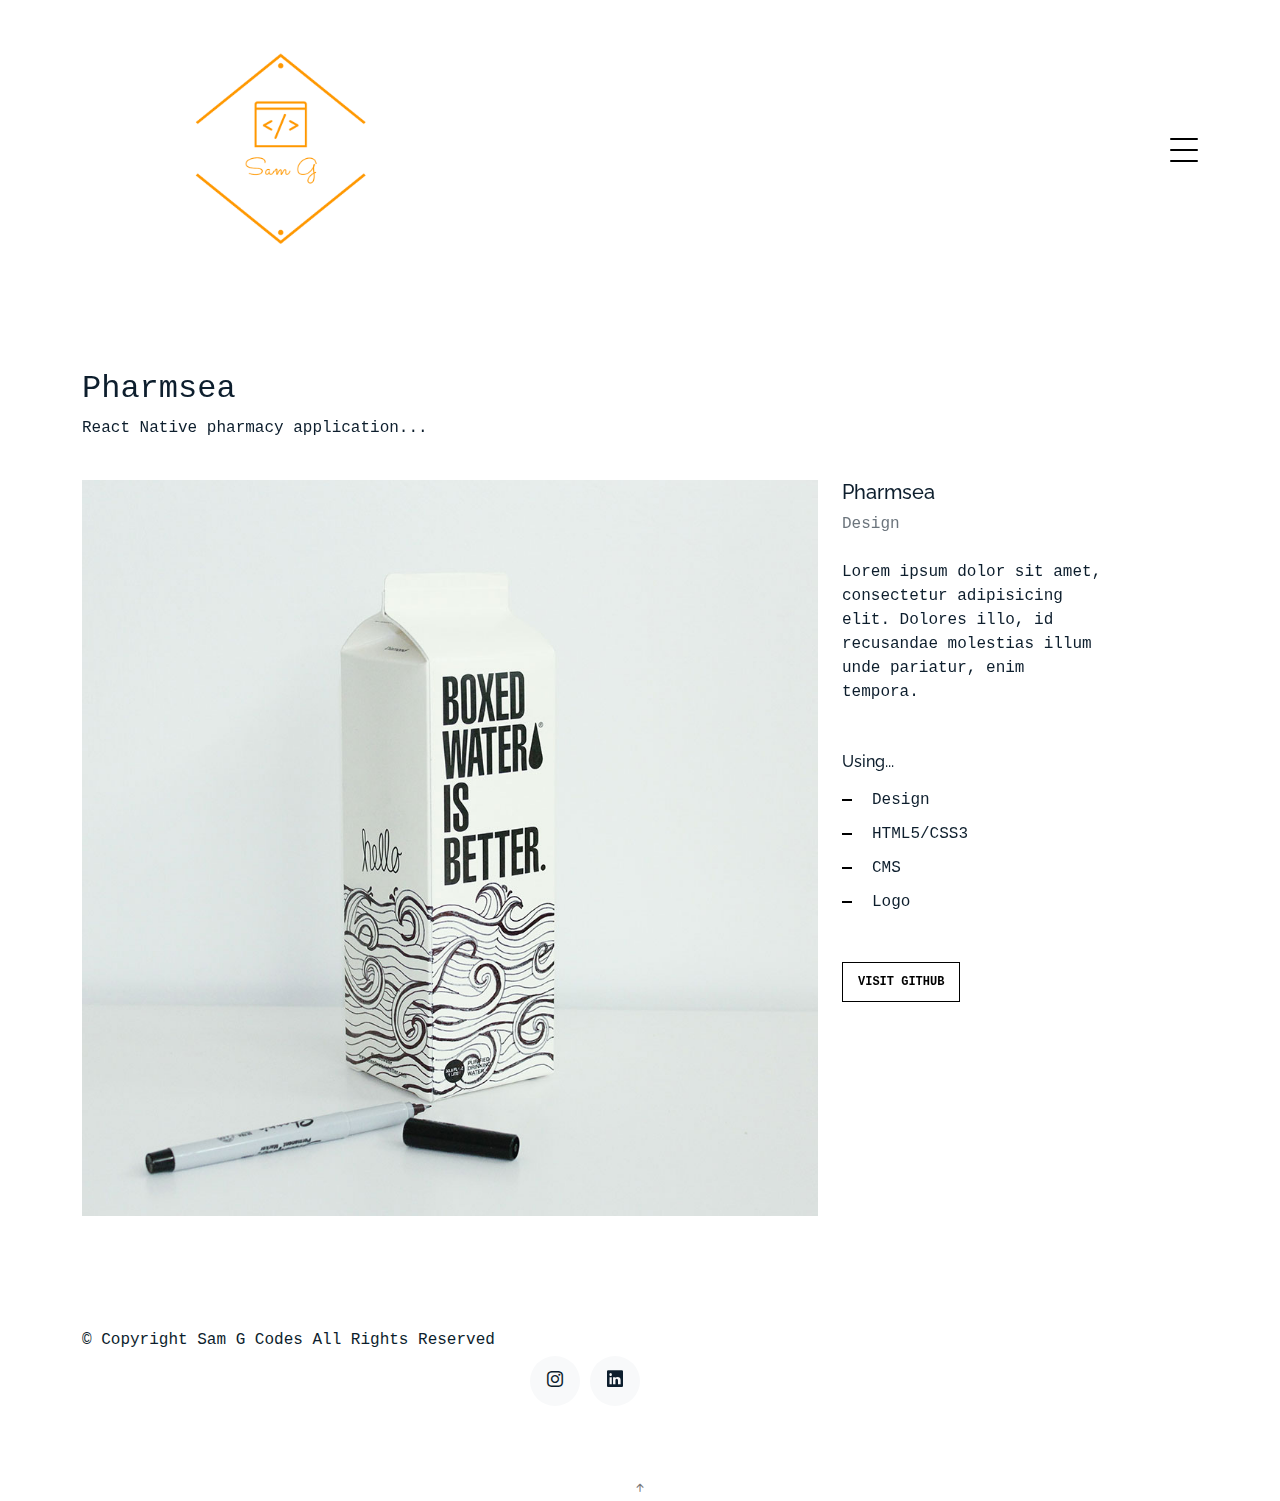
<file: pharmsea.html>
<!DOCTYPE html>
<html lang="en">

<head>
  <meta charset="utf-8">
  <meta content="width=device-width, initial-scale=1.0" name="viewport">

  <title>Sam G Codes | Projects</title>
  <meta content="" name="description">
  <meta content="" name="keywords">

  <!-- Favicons -->
  <link href="assets/img/favicon.png" rel="icon">
  <link href="assets/img/apple-touch-icon.png" rel="apple-touch-icon">

  <!-- Google Fonts -->
  <link href="https://fonts.googleapis.com/css?family=https://fonts.googleapis.com/css?family=Inconsolata:400,500,600,700|Raleway:400,400i,500,500i,600,600i,700,700i" rel="stylesheet">

  <!-- Vendor CSS Files -->
  <link href="assets/vendor/aos/aos.css" rel="stylesheet">
  <link href="assets/vendor/bootstrap/css/bootstrap.min.css" rel="stylesheet">
  <link href="assets/vendor/bootstrap-icons/bootstrap-icons.css" rel="stylesheet">
  <link href="assets/vendor/swiper/swiper-bundle.min.css" rel="stylesheet">

  <!-- Template Main CSS File -->
  <link href="assets/css/style.css" rel="stylesheet">

  <!-- =======================================================
  * Template Name: MyPortfolio - v4.3.0
  * Template URL: https://bootstrapmade.com/myportfolio-bootstrap-portfolio-website-template/
  * Author: BootstrapMade.com
  * License: https://bootstrapmade.com/license/
  ======================================================== -->
</head>

<body>

  <!-- ======= Navbar ======= -->
  <div class="collapse navbar-collapse custom-navmenu" id="main-navbar">
    <div class="container py-2 py-md-5">
      <div class="row align-items-start">
        <div class="col-md-2">
          <ul class="custom-menu">
            <li><a href="index.html">Home</a></li>
            <!-- <li><a href="about.html">About Me</a></li>
            <li><a href="services.html">Services</a></li>
            <li class="active"><a href="works.html">Works</a></li> -->
            <li><a href="contact.html">Contact</a></li>
          </ul>
        </div>
       
        <div class="col-md-5 d-none d-md-block">
            <h3>Let's Work Together</h3>
            <p>Show off your talents on a portfolio <br>Create your dream website<br> Take your business to the next level <br> <a href="mailto: samgcodes@gmail.com">samgcodes@gmail.com</a></p>
            
          </div>
      </div>

    </div>
  </div>

  <nav class="navbar navbar-light custom-navbar">
    <div class="container">
      <a href="index.html"> <img class="img-fluid" id="logotop" src="assets/img/logowhite.PNG" style="width: 200px; height: 200px;" ></a>
      <a href="#" class="burger" data-bs-toggle="collapse" data-bs-target="#main-navbar">
        <span></span>
      </a>
    </div>
  </nav>

  <main id="main">

    <section class="section">
      <div class="container">
        <div class="row mb-4 align-items-center">
          <div class="col-md-6" data-aos="fade-up">
            <h2 class="typing1">Pharmsea</h2>
            <p class="typing3">React Native pharmacy application...</p>
          </div>
        </div>
      </div>

      <div class="site-section pb-0">
        <div class="container">
          <div class="row align-items-stretch">
            <div class="col-md-8" data-aos="fade-up">
              <img src="assets/img/img_1_big.jpg" alt="Image" class="img-fluid">
            </div>
            <div class="col-md-3 ml-auto" data-aos="fade-up" data-aos-delay="100">
              <div class="sticky-content">
                <h3 class="h3">Pharmsea</h3>
                <p class="mb-4"><span class="text-muted">Design</span></p>

                <div class="mb-5">
                  <p>Lorem ipsum dolor sit amet, consectetur adipisicing elit. Dolores illo, id recusandae molestias
                    illum unde pariatur, enim tempora.</p>

                </div>

                <h4 class="h4 mb-3">Using...</h4>
                <ul class="list-unstyled list-line mb-5">
                  <li>Design</li>
                  <li>HTML5/CSS3</li>
                  <li>CMS</li>
                  <li>Logo</li>
                </ul>

                <p><a href="#" class="readmore">Visit Github</a></p>
              </div>
            </div>
          </div>
        </div>
    </section>

    <!-- ======= Testimonials Section ======= -->
    <!-- <section class="section pt-0">
      <div class="container">

        <div class="testimonials-slider swiper-container" data-aos="fade-up" data-aos-delay="100">
          <div class="swiper-wrapper">

            <div class="swiper-slide">
              <div class="testimonial-wrap">
                <div class="testimonial">
                  <img src="assets/img/person_1.jpg" alt="Image" class="img-fluid">
                  <blockquote>
                    <p>Lorem ipsum dolor sit amet consectetur adipisicing elit. Quisquam necessitatibus incidunt ut officiis
                      explicabo inventore.</p>
                  </blockquote>
                  <p>&mdash; Jean Hicks</p>
                </div>
              </div>
            </div>End testimonial item -->

            <!-- <div class="swiper-slide">
              <div class="testimonial-wrap">
                <div class="testimonial">
                  <img src="assets/img/person_2.jpg" alt="Image" class="img-fluid">
                  <blockquote>
                    <p>Lorem ipsum dolor sit amet consectetur adipisicing elit. Quisquam necessitatibus incidunt ut officiis
                      explicabo inventore.</p>
                  </blockquote>
                  <p>&mdash; Chris Stanworth</p>
                </div>
              </div>
            </div>End testimonial item -->

          <!-- </div>
          <div class="swiper-pagination"></div>
        </div>

      </div>
    </section>End Testimonials Section -->

  </main><!-- End #main -->

  <!-- ======= Footer ======= -->
  <footer class="footer" role="contentinfo">
    <div class="container">
      <div class="row">
        <div class="col-sm-6">
          <p class="mb-1">&copy; Copyright Sam G Codes All Rights Reserved</p>
         
          </div>
        </div>
        <div class="col-sm-6 social text-md-end">
          
          
          <a href="https://www.instagram.com/samgcodes/" target="_blank"><span class="bi bi-instagram"></span></a>
          <a href="https://www.linkedin.com/in/sam-hgrighorian-599a3b178/" target="_blank"><span class="bi bi-linkedin"></span></a>
        </div>
      </div>
    </div>
  </footer>

  <a href="#" class="back-to-top d-flex align-items-center justify-content-center"><i class="bi bi-arrow-up-short"></i></a>

  <!-- Vendor JS Files -->
  <script src="assets/vendor/aos/aos.js"></script>
  <script src="assets/vendor/bootstrap/js/bootstrap.bundle.min.js"></script>
  <script src="assets/vendor/isotope-layout/isotope.pkgd.min.js"></script>
  <script src="assets/vendor/php-email-form/validate.js"></script>
  <script src="assets/vendor/swiper/swiper-bundle.min.js"></script>

  <!-- Template Main JS File -->
  <script src="assets/js/main.js"></script>

</body>

</html>
</file>
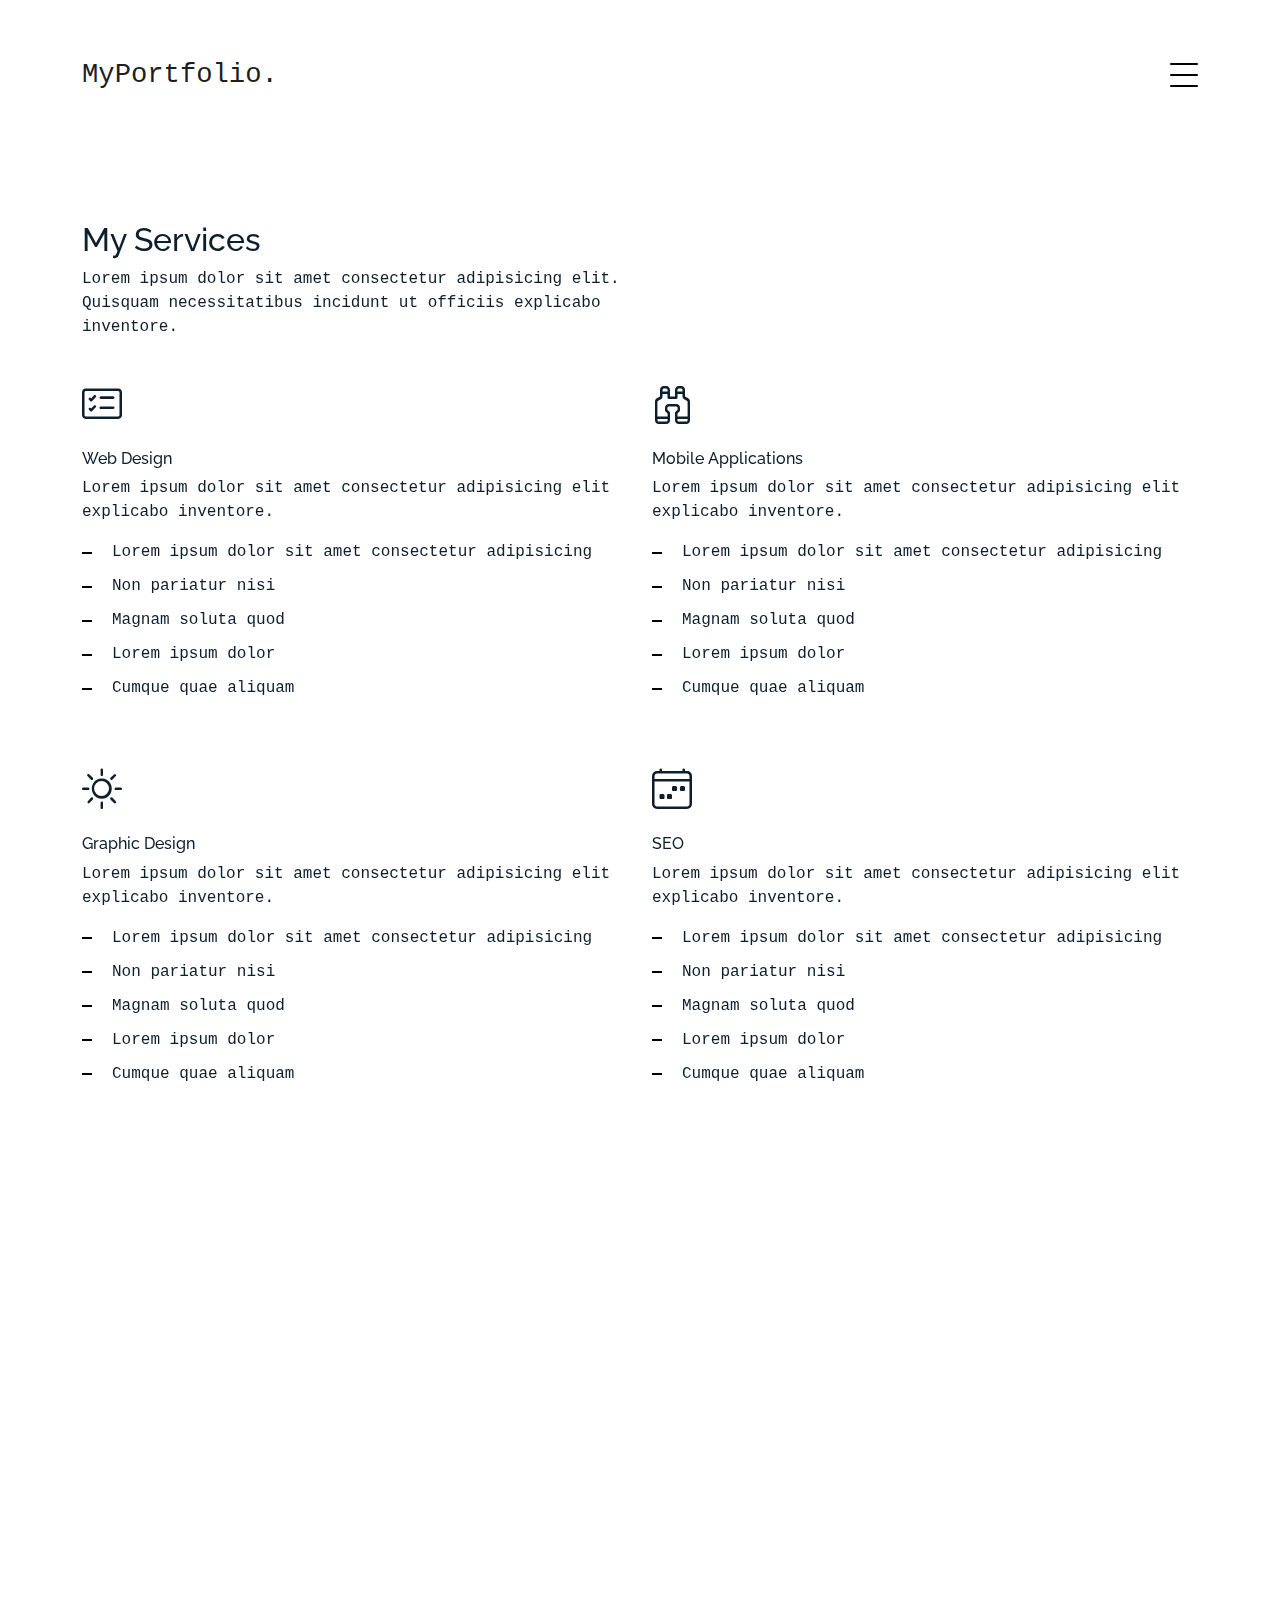
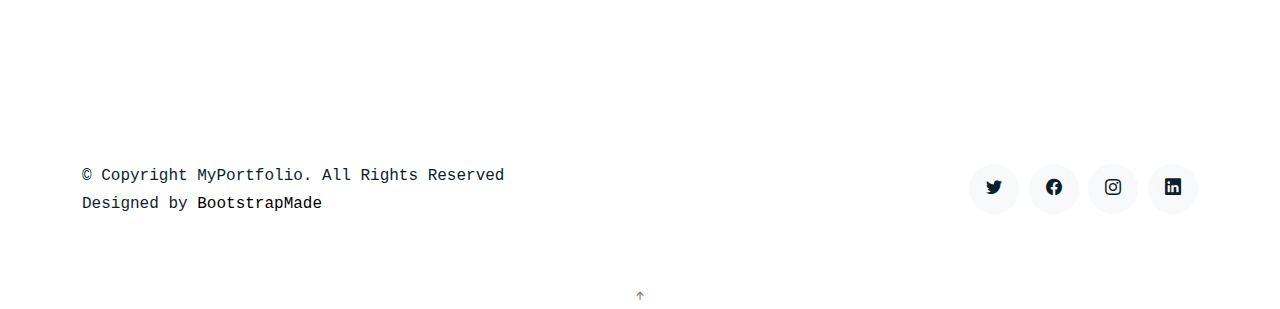
<file: services.html>
<!DOCTYPE html>
<html lang="en">

<head>
  <meta charset="utf-8">
  <meta content="width=device-width, initial-scale=1.0" name="viewport">

  <title>MyPortfolio Bootstrap Template - Services</title>
  <meta content="" name="description">
  <meta content="" name="keywords">

  <!-- Favicons -->
  <link href="assets/img/favicon.png" rel="icon">
  <link href="assets/img/apple-touch-icon.png" rel="apple-touch-icon">

  <!-- Google Fonts -->
  <link href="https://fonts.googleapis.com/css?family=https://fonts.googleapis.com/css?family=Inconsolata:400,500,600,700|Raleway:400,400i,500,500i,600,600i,700,700i" rel="stylesheet">

  <!-- Vendor CSS Files -->
  <link href="assets/vendor/aos/aos.css" rel="stylesheet">
  <link href="assets/vendor/bootstrap/css/bootstrap.min.css" rel="stylesheet">
  <link href="assets/vendor/bootstrap-icons/bootstrap-icons.css" rel="stylesheet">
  <link href="assets/vendor/swiper/swiper-bundle.min.css" rel="stylesheet">

  <!-- Template Main CSS File -->
  <link href="assets/css/style.css" rel="stylesheet">

  <!-- =======================================================
  * Template Name: MyPortfolio - v4.3.0
  * Template URL: https://bootstrapmade.com/myportfolio-bootstrap-portfolio-website-template/
  * Author: BootstrapMade.com
  * License: https://bootstrapmade.com/license/
  ======================================================== -->
</head>

<body>

  <!-- ======= Navbar ======= -->
  <div class="collapse navbar-collapse custom-navmenu" id="main-navbar">
    <div class="container py-2 py-md-5">
      <div class="row align-items-start">
        <div class="col-md-2">
          <ul class="custom-menu">
            <li><a href="index.html">Home</a></li>
            <li><a href="about.html">About Me</a></li>
            <li class="active"><a href="services.html">Services</a></li>
            <li><a href="works.html">Works</a></li>
            <li><a href="contact.html">Contact</a></li>
          </ul>
        </div>
        <div class="col-md-6 d-none d-md-block  mr-auto">
          <div class="tweet d-flex">
            <span class="bi bi-twitter text-white mt-2 mr-3"></span>
            <div>
              <p><em>Lorem ipsum dolor sit amet consectetur adipisicing elit. Quisquam necessitatibus incidunt ut officiis explicabo inventore. <br> <a href="#">t.co/v82jsk</a></em></p>
            </div>
          </div>
        </div>
        <div class="col-md-4 d-none d-md-block">
          <h3>Hire Me</h3>
          <p>Lorem ipsum dolor sit amet consectetur adipisicing elit. Quisquam necessitatibus incidunt ut officiisexplicabo inventore. <br> <a href="#">myemail@gmail.com</a></p>
        </div>
      </div>

    </div>
  </div>

  <nav class="navbar navbar-light custom-navbar">
    <div class="container">
      <a class="navbar-brand" href="index.html">MyPortfolio.</a>
      <a href="#" class="burger" data-bs-toggle="collapse" data-bs-target="#main-navbar">
        <span></span>
      </a>
    </div>
  </nav>

  <main id="main">

    <section class="section">
      <div class="container">
        <div class="row mb-4 align-items-center">
          <div class="col-md-6" data-aos="fade-up">

            <h2>My Services</h2>
            <p>Lorem ipsum dolor sit amet consectetur adipisicing elit. Quisquam necessitatibus incidunt ut officiis
              explicabo inventore.</p>

          </div>

        </div>
      </div>

      <div class="site-section pb-0 services">
        <div class="container">

          <div class="row">

            <div class="col-12 col-sm-6 col-md-6 col-lg-6 mb-5" data-aos="fade-up" data-aos-delay="">
              <i class="bi bi-card-checklist"></i>
              <h4 class="h4 mb-2">Web Design</h4>
              <p>Lorem ipsum dolor sit amet consectetur adipisicing elit explicabo inventore.</p>
              <ul class="list-unstyled list-line">
                <li>Lorem ipsum dolor sit amet consectetur adipisicing</li>
                <li>Non pariatur nisi</li>
                <li>Magnam soluta quod</li>
                <li>Lorem ipsum dolor</li>
                <li>Cumque quae aliquam</li>
              </ul>
            </div>
            <div class="col-12 col-sm-6 col-md-6 col-lg-6 mb-5" data-aos="fade-up" data-aos-delay="100">
              <i class="bi bi-binoculars"></i>
              <h4 class="h4 mb-2">Mobile Applications</h4>
              <p>Lorem ipsum dolor sit amet consectetur adipisicing elit explicabo inventore.</p>
              <ul class="list-unstyled list-line">
                <li>Lorem ipsum dolor sit amet consectetur adipisicing</li>
                <li>Non pariatur nisi</li>
                <li>Magnam soluta quod</li>
                <li>Lorem ipsum dolor</li>
                <li>Cumque quae aliquam</li>
              </ul>
            </div>
            <div class="col-12 col-sm-6 col-md-6 col-lg-6 mb-5" data-aos="fade-up" data-aos-delay="">
              <i class="bi bi-brightness-high"></i>
              <h4 class="h4 mb-2">Graphic Design</h4>
              <p>Lorem ipsum dolor sit amet consectetur adipisicing elit explicabo inventore.</p>
              <ul class="list-unstyled list-line">
                <li>Lorem ipsum dolor sit amet consectetur adipisicing</li>
                <li>Non pariatur nisi</li>
                <li>Magnam soluta quod</li>
                <li>Lorem ipsum dolor</li>
                <li>Cumque quae aliquam</li>
              </ul>
            </div>
            <div class="col-12 col-sm-6 col-md-6 col-lg-6 mb-5" data-aos="fade-up" data-aos-delay="100">
              <i class="bi bi-calendar4-week"></i>
              <h4 class="h4 mb-2">SEO</h4>
              <p>Lorem ipsum dolor sit amet consectetur adipisicing elit explicabo inventore.</p>
              <ul class="list-unstyled list-line">
                <li>Lorem ipsum dolor sit amet consectetur adipisicing</li>
                <li>Non pariatur nisi</li>
                <li>Magnam soluta quod</li>
                <li>Lorem ipsum dolor</li>
                <li>Cumque quae aliquam</li>
              </ul>
            </div>
          </div>
        </div>
      </div>
    </section>

    <!-- ======= Testimonials Section ======= -->
    <section class="section pt-0">
      <div class="container">

        <div class="testimonials-slider swiper-container" data-aos="fade-up" data-aos-delay="100">
          <div class="swiper-wrapper">

            <div class="swiper-slide">
              <div class="testimonial-wrap">
                <div class="testimonial">
                  <img src="assets/img/person_1.jpg" alt="Image" class="img-fluid">
                  <blockquote>
                    <p>Lorem ipsum dolor sit amet consectetur adipisicing elit. Quisquam necessitatibus incidunt ut officiis
                      explicabo inventore.</p>
                  </blockquote>
                  <p>&mdash; Jean Hicks</p>
                </div>
              </div>
            </div><!-- End testimonial item -->

            <div class="swiper-slide">
              <div class="testimonial-wrap">
                <div class="testimonial">
                  <img src="assets/img/person_2.jpg" alt="Image" class="img-fluid">
                  <blockquote>
                    <p>Lorem ipsum dolor sit amet consectetur adipisicing elit. Quisquam necessitatibus incidunt ut officiis
                      explicabo inventore.</p>
                  </blockquote>
                  <p>&mdash; Chris Stanworth</p>
                </div>
              </div>
            </div><!-- End testimonial item -->

          </div>
          <div class="swiper-pagination"></div>
        </div>

      </div>
    </section><!-- End Testimonials Section -->

  </main><!-- End #main -->

  <!-- ======= Footer ======= -->
  <footer class="footer" role="contentinfo">
    <div class="container">
      <div class="row">
        <div class="col-sm-6">
          <p class="mb-1">&copy; Copyright MyPortfolio. All Rights Reserved</p>
          <div class="credits">
            <!--
            All the links in the footer should remain intact.
            You can delete the links only if you purchased the pro version.
            Licensing information: https://bootstrapmade.com/license/
            Purchase the pro version with working PHP/AJAX contact form: https://bootstrapmade.com/buy/?theme=MyPortfolio
          -->
            Designed by <a href="https://bootstrapmade.com/">BootstrapMade</a>
          </div>
        </div>
        <div class="col-sm-6 social text-md-end">
          <a href="#"><span class="bi bi-twitter"></span></a>
          <a href="#"><span class="bi bi-facebook"></span></a>
          <a href="#"><span class="bi bi-instagram"></span></a>
          <a href="#"><span class="bi bi-linkedin"></span></a>
        </div>
      </div>
    </div>
  </footer>

  <a href="#" class="back-to-top d-flex align-items-center justify-content-center"><i class="bi bi-arrow-up-short"></i></a>

  <!-- Vendor JS Files -->
  <script src="assets/vendor/aos/aos.js"></script>
  <script src="assets/vendor/bootstrap/js/bootstrap.bundle.min.js"></script>
  <script src="assets/vendor/isotope-layout/isotope.pkgd.min.js"></script>
  <script src="assets/vendor/php-email-form/validate.js"></script>
  <script src="assets/vendor/swiper/swiper-bundle.min.js"></script>

  <!-- Template Main JS File -->
  <script src="assets/js/main.js"></script>

</body>

</html>
</file>
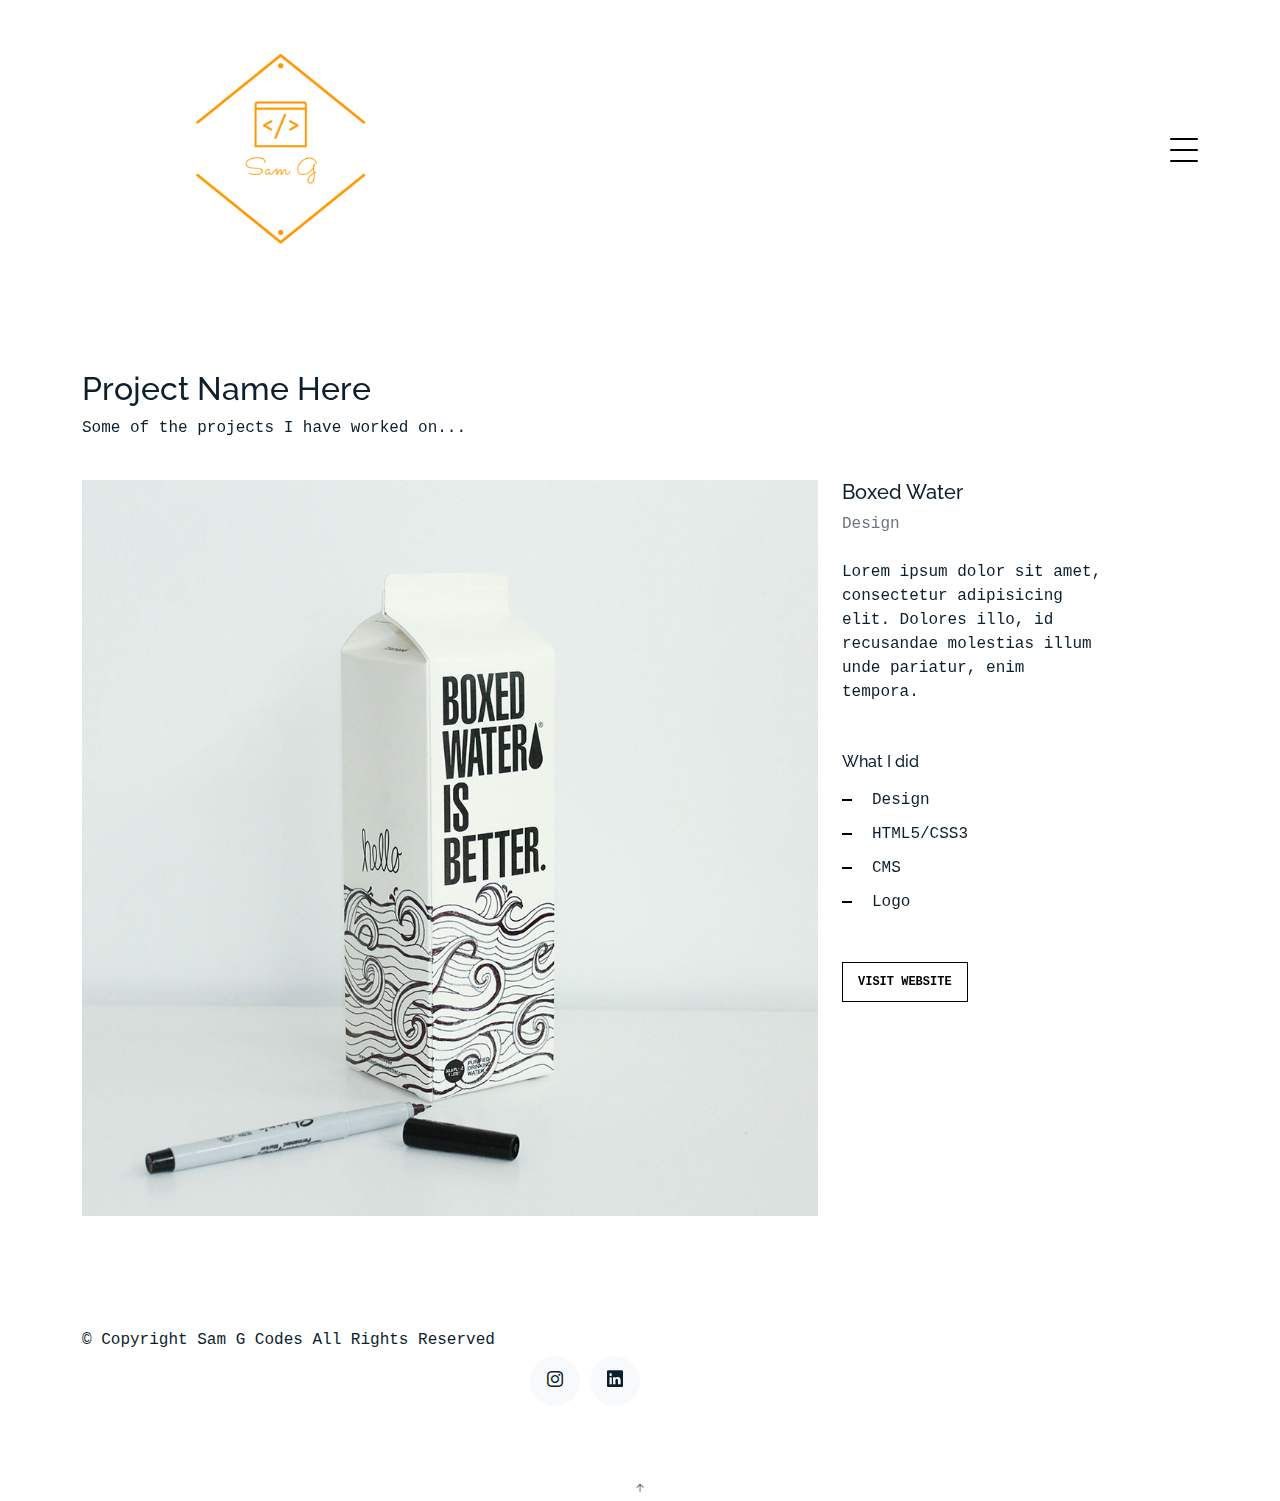
<file: work-single.html>
<!DOCTYPE html>
<html lang="en">

<head>
  <meta charset="utf-8">
  <meta content="width=device-width, initial-scale=1.0" name="viewport">

  <title>Sam G Codes | Projects</title>
  <meta content="" name="description">
  <meta content="" name="keywords">

  <!-- Favicons -->
  <link href="assets/img/favicon.png" rel="icon">
  <link href="assets/img/apple-touch-icon.png" rel="apple-touch-icon">

  <!-- Google Fonts -->
  <link href="https://fonts.googleapis.com/css?family=https://fonts.googleapis.com/css?family=Inconsolata:400,500,600,700|Raleway:400,400i,500,500i,600,600i,700,700i" rel="stylesheet">

  <!-- Vendor CSS Files -->
  <link href="assets/vendor/aos/aos.css" rel="stylesheet">
  <link href="assets/vendor/bootstrap/css/bootstrap.min.css" rel="stylesheet">
  <link href="assets/vendor/bootstrap-icons/bootstrap-icons.css" rel="stylesheet">
  <link href="assets/vendor/swiper/swiper-bundle.min.css" rel="stylesheet">

  <!-- Template Main CSS File -->
  <link href="assets/css/style.css" rel="stylesheet">

  <!-- =======================================================
  * Template Name: MyPortfolio - v4.3.0
  * Template URL: https://bootstrapmade.com/myportfolio-bootstrap-portfolio-website-template/
  * Author: BootstrapMade.com
  * License: https://bootstrapmade.com/license/
  ======================================================== -->
</head>

<body>

  <!-- ======= Navbar ======= -->
  <div class="collapse navbar-collapse custom-navmenu" id="main-navbar">
    <div class="container py-2 py-md-5">
      <div class="row align-items-start">
        <div class="col-md-2">
          <ul class="custom-menu">
            <li><a href="index.html">Home</a></li>
            <li><a href="about.html">About Me</a></li>
            <li><a href="services.html">Services</a></li>
            <li class="active"><a href="works.html">Works</a></li>
            <li><a href="contact.html">Contact</a></li>
          </ul>
        </div>
        <div class="col-md-6 d-none d-md-block  mr-auto">
          <div class="tweet d-flex">
            <span class="bi bi-twitter text-white mt-2 mr-3"></span>
            <div>
              <p><em>Lorem ipsum dolor sit amet consectetur adipisicing elit. Quisquam necessitatibus incidunt ut officiis explicabo inventore. <br> <a href="#">t.co/v82jsk</a></em></p>
            </div>
          </div>
        </div>
        <div class="col-md-4 d-none d-md-block">
          <h3>Hire Me</h3>
          <p>Lorem ipsum dolor sit amet consectetur adipisicing elit. Quisquam necessitatibus incidunt ut officiisexplicabo inventore. <br> <a href="#">myemail@gmail.com</a></p>
        </div>
      </div>

    </div>
  </div>

  <nav class="navbar navbar-light custom-navbar">
    <div class="container">
      <a href="index.html"> <img class="img-fluid" id="logotop" src="assets/img/logowhite.PNG" style="width: 200px; height: 200px;" ></a>
      <a href="#" class="burger" data-bs-toggle="collapse" data-bs-target="#main-navbar">
        <span></span>
      </a>
    </div>
  </nav>

  <main id="main">

    <section class="section">
      <div class="container">
        <div class="row mb-4 align-items-center">
          <div class="col-md-6" data-aos="fade-up">
            <h2>Project Name Here</h2>
            <p>Some of the projects I have worked on...</p>
          </div>
        </div>
      </div>

      <div class="site-section pb-0">
        <div class="container">
          <div class="row align-items-stretch">
            <div class="col-md-8" data-aos="fade-up">
              <img src="assets/img/img_1_big.jpg" alt="Image" class="img-fluid">
            </div>
            <div class="col-md-3 ml-auto" data-aos="fade-up" data-aos-delay="100">
              <div class="sticky-content">
                <h3 class="h3">Boxed Water</h3>
                <p class="mb-4"><span class="text-muted">Design</span></p>

                <div class="mb-5">
                  <p>Lorem ipsum dolor sit amet, consectetur adipisicing elit. Dolores illo, id recusandae molestias
                    illum unde pariatur, enim tempora.</p>

                </div>

                <h4 class="h4 mb-3">What I did</h4>
                <ul class="list-unstyled list-line mb-5">
                  <li>Design</li>
                  <li>HTML5/CSS3</li>
                  <li>CMS</li>
                  <li>Logo</li>
                </ul>

                <p><a href="#" class="readmore">Visit Website</a></p>
              </div>
            </div>
          </div>
        </div>
    </section>

    <!-- ======= Testimonials Section ======= -->
    <!-- <section class="section pt-0">
      <div class="container">

        <div class="testimonials-slider swiper-container" data-aos="fade-up" data-aos-delay="100">
          <div class="swiper-wrapper">

            <div class="swiper-slide">
              <div class="testimonial-wrap">
                <div class="testimonial">
                  <img src="assets/img/person_1.jpg" alt="Image" class="img-fluid">
                  <blockquote>
                    <p>Lorem ipsum dolor sit amet consectetur adipisicing elit. Quisquam necessitatibus incidunt ut officiis
                      explicabo inventore.</p>
                  </blockquote>
                  <p>&mdash; Jean Hicks</p>
                </div>
              </div>
            </div>End testimonial item -->

            <!-- <div class="swiper-slide">
              <div class="testimonial-wrap">
                <div class="testimonial">
                  <img src="assets/img/person_2.jpg" alt="Image" class="img-fluid">
                  <blockquote>
                    <p>Lorem ipsum dolor sit amet consectetur adipisicing elit. Quisquam necessitatibus incidunt ut officiis
                      explicabo inventore.</p>
                  </blockquote>
                  <p>&mdash; Chris Stanworth</p>
                </div>
              </div>
            </div>End testimonial item -->

          <!-- </div>
          <div class="swiper-pagination"></div>
        </div>

      </div>
    </section>End Testimonials Section -->

  </main><!-- End #main -->

  <!-- ======= Footer ======= -->
  <footer class="footer" role="contentinfo">
    <div class="container">
      <div class="row">
        <div class="col-sm-6">
          <p class="mb-1">&copy; Copyright Sam G Codes All Rights Reserved</p>
         
          </div>
        </div>
        <div class="col-sm-6 social text-md-end">
          
          
          <a href="https://www.instagram.com/samgcodes/" target="_blank"><span class="bi bi-instagram"></span></a>
          <a href="https://www.linkedin.com/in/sam-hgrighorian-599a3b178/" target="_blank"><span class="bi bi-linkedin"></span></a>
        </div>
      </div>
    </div>
  </footer>

  <a href="#" class="back-to-top d-flex align-items-center justify-content-center"><i class="bi bi-arrow-up-short"></i></a>

  <!-- Vendor JS Files -->
  <script src="assets/vendor/aos/aos.js"></script>
  <script src="assets/vendor/bootstrap/js/bootstrap.bundle.min.js"></script>
  <script src="assets/vendor/isotope-layout/isotope.pkgd.min.js"></script>
  <script src="assets/vendor/php-email-form/validate.js"></script>
  <script src="assets/vendor/swiper/swiper-bundle.min.js"></script>

  <!-- Template Main JS File -->
  <script src="assets/js/main.js"></script>

</body>

</html>
</file>
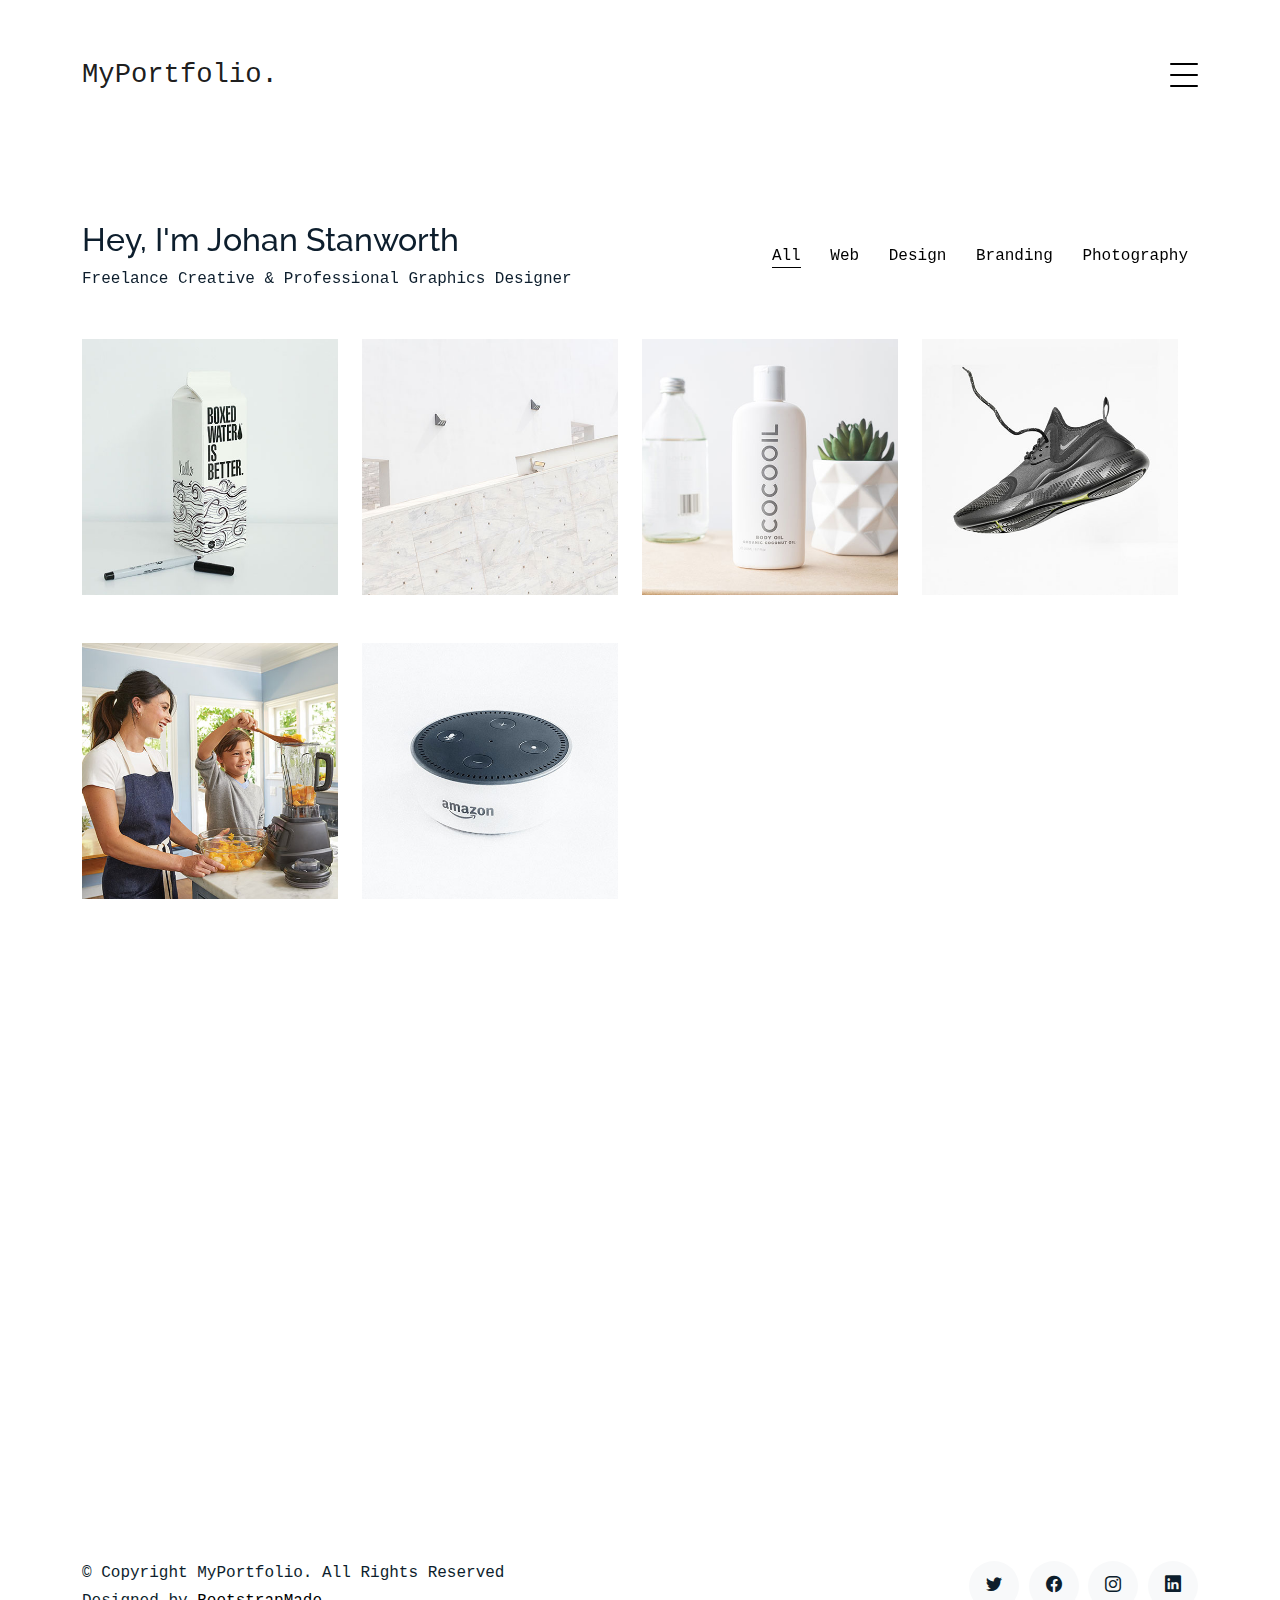
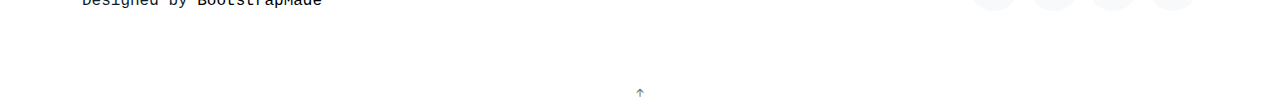
<file: works.html>
<!DOCTYPE html>
<html lang="en">

<head>
  <meta charset="utf-8">
  <meta content="width=device-width, initial-scale=1.0" name="viewport">

  <title>MyPortfolio Bootstrap Template - Works</title>
  <meta content="" name="description">
  <meta content="" name="keywords">

  <!-- Favicons -->
  <link href="assets/img/favicon.png" rel="icon">
  <link href="assets/img/apple-touch-icon.png" rel="apple-touch-icon">

  <!-- Google Fonts -->
  <link href="https://fonts.googleapis.com/css?family=https://fonts.googleapis.com/css?family=Inconsolata:400,500,600,700|Raleway:400,400i,500,500i,600,600i,700,700i" rel="stylesheet">

  <!-- Vendor CSS Files -->
  <link href="assets/vendor/aos/aos.css" rel="stylesheet">
  <link href="assets/vendor/bootstrap/css/bootstrap.min.css" rel="stylesheet">
  <link href="assets/vendor/bootstrap-icons/bootstrap-icons.css" rel="stylesheet">
  <link href="assets/vendor/swiper/swiper-bundle.min.css" rel="stylesheet">

  <!-- Template Main CSS File -->
  <link href="assets/css/style.css" rel="stylesheet">

  <!-- =======================================================
  * Template Name: MyPortfolio - v4.3.0
  * Template URL: https://bootstrapmade.com/myportfolio-bootstrap-portfolio-website-template/
  * Author: BootstrapMade.com
  * License: https://bootstrapmade.com/license/
  ======================================================== -->
</head>

<body>

  <!-- ======= Navbar ======= -->
  <div class="collapse navbar-collapse custom-navmenu" id="main-navbar">
    <div class="container py-2 py-md-5">
      <div class="row align-items-start">
        <div class="col-md-2">
          <ul class="custom-menu">
            <li><a href="index.html">Home</a></li>
            <li><a href="about.html">About Me</a></li>
            <li><a href="services.html">Services</a></li>
            <li class="active"><a href="works.html">Works</a></li>
            <li><a href="contact.html">Contact</a></li>
          </ul>
        </div>
        <div class="col-md-6 d-none d-md-block  mr-auto">
          <div class="tweet d-flex">
            <span class="bi bi-twitter text-white mt-2 mr-3"></span>
            <div>
              <p><em>Lorem ipsum dolor sit amet consectetur adipisicing elit. Quisquam necessitatibus incidunt ut officiis explicabo inventore. <br> <a href="#">t.co/v82jsk</a></em></p>
            </div>
          </div>
        </div>
        <div class="col-md-4 d-none d-md-block">
          <h3>Hire Me</h3>
          <p>Lorem ipsum dolor sit amet consectetur adipisicing elit. Quisquam necessitatibus incidunt ut officiisexplicabo inventore. <br> <a href="#">myemail@gmail.com</a></p>
        </div>
      </div>

    </div>
  </div>

  <nav class="navbar navbar-light custom-navbar">
    <div class="container">
      <a class="navbar-brand" href="index.html">MyPortfolio.</a>
      <a href="#" class="burger" data-bs-toggle="collapse" data-bs-target="#main-navbar">
        <span></span>
      </a>
    </div>
  </nav>

  <main id="main">

    <!-- ======= Works Section ======= -->
    <section class="section site-portfolio">
      <div class="container">
        <div class="row mb-5 align-items-center">
          <div class="col-md-12 col-lg-6 mb-4 mb-lg-0" data-aos="fade-up">
            <h2>Hey, I'm Johan Stanworth</h2>
            <p class="mb-0">Freelance Creative &amp; Professional Graphics Designer</p>
          </div>
          <div class="col-md-12 col-lg-6 text-start text-lg-end" data-aos="fade-up" data-aos-delay="100">
            <div id="filters" class="filters">
              <a href="#" data-filter="*" class="active">All</a>
              <a href="#" data-filter=".web">Web</a>
              <a href="#" data-filter=".design">Design</a>
              <a href="#" data-filter=".branding">Branding</a>
              <a href="#" data-filter=".photography">Photography</a>
            </div>
          </div>
        </div>
        <div id="portfolio-grid" class="row no-gutter" data-aos="fade-up" data-aos-delay="200">
          <div class="item web col-sm-6 col-md-4 col-lg-4 mb-4">
            <a href="work-single.html" class="item-wrap fancybox">
              <div class="work-info">
                <h3>Boxed Water</h3>
                <span>Web</span>
              </div>
              <img class="img-fluid" src="assets/img/img_1.jpg">
            </a>
          </div>
          <div class="item photography col-sm-6 col-md-4 col-lg-4 mb-4">
            <a href="work-single.html" class="item-wrap fancybox">
              <div class="work-info">
                <h3>Build Indoo</h3>
                <span>Photography</span>
              </div>
              <img class="img-fluid" src="assets/img/img_2.jpg">
            </a>
          </div>
          <div class="item branding col-sm-6 col-md-4 col-lg-4 mb-4">
            <a href="work-single.html" class="item-wrap fancybox">
              <div class="work-info">
                <h3>Cocooil</h3>
                <span>Branding</span>
              </div>
              <img class="img-fluid" src="assets/img/img_3.jpg">
            </a>
          </div>
          <div class="item design col-sm-6 col-md-4 col-lg-4 mb-4">
            <a href="work-single.html" class="item-wrap fancybox">
              <div class="work-info">
                <h3>Nike Shoe</h3>
                <span>Design</span>
              </div>
              <img class="img-fluid" src="assets/img/img_4.jpg">
            </a>
          </div>
          <div class="item photography col-sm-6 col-md-4 col-lg-4 mb-4">
            <a href="work-single.html" class="item-wrap fancybox">
              <div class="work-info">
                <h3>Kitchen Sink</h3>
                <span>Photography</span>
              </div>
              <img class="img-fluid" src="assets/img/img_5.jpg">
            </a>
          </div>
          <div class="item branding col-sm-6 col-md-4 col-lg-4 mb-4">
            <a href="work-single.html" class="item-wrap fancybox">
              <div class="work-info">
                <h3>Amazon</h3>
                <span>brandingn</span>
              </div>
              <img class="img-fluid" src="assets/img/img_6.jpg">
            </a>
          </div>
        </div>
      </div>
    </section><!-- End  Works Section -->

    <!-- ======= Testimonials Section ======= -->
    <section class="section pt-0">
      <div class="container">

        <div class="testimonials-slider swiper-container" data-aos="fade-up" data-aos-delay="100">
          <div class="swiper-wrapper">

            <div class="swiper-slide">
              <div class="testimonial-wrap">
                <div class="testimonial">
                  <img src="assets/img/person_1.jpg" alt="Image" class="img-fluid">
                  <blockquote>
                    <p>Lorem ipsum dolor sit amet consectetur adipisicing elit. Quisquam necessitatibus incidunt ut officiis
                      explicabo inventore.</p>
                  </blockquote>
                  <p>&mdash; Jean Hicks</p>
                </div>
              </div>
            </div><!-- End testimonial item -->

            <div class="swiper-slide">
              <div class="testimonial-wrap">
                <div class="testimonial">
                  <img src="assets/img/person_2.jpg" alt="Image" class="img-fluid">
                  <blockquote>
                    <p>Lorem ipsum dolor sit amet consectetur adipisicing elit. Quisquam necessitatibus incidunt ut officiis
                      explicabo inventore.</p>
                  </blockquote>
                  <p>&mdash; Chris Stanworth</p>
                </div>
              </div>
            </div><!-- End testimonial item -->

          </div>
          <div class="swiper-pagination"></div>
        </div>

      </div>
    </section><!-- End Testimonials Section -->

  </main><!-- End #main -->

  <!-- ======= Footer ======= -->
  <footer class="footer" role="contentinfo">
    <div class="container">
      <div class="row">
        <div class="col-sm-6">
          <p class="mb-1">&copy; Copyright MyPortfolio. All Rights Reserved</p>
          <div class="credits">
            <!--
            All the links in the footer should remain intact.
            You can delete the links only if you purchased the pro version.
            Licensing information: https://bootstrapmade.com/license/
            Purchase the pro version with working PHP/AJAX contact form: https://bootstrapmade.com/buy/?theme=MyPortfolio
          -->
            Designed by <a href="https://bootstrapmade.com/">BootstrapMade</a>
          </div>
        </div>
        <div class="col-sm-6 social text-md-end">
          <a href="#"><span class="bi bi-twitter"></span></a>
          <a href="#"><span class="bi bi-facebook"></span></a>
          <a href="#"><span class="bi bi-instagram"></span></a>
          <a href="#"><span class="bi bi-linkedin"></span></a>
        </div>
      </div>
    </div>
  </footer>

  <a href="#" class="back-to-top d-flex align-items-center justify-content-center"><i class="bi bi-arrow-up-short"></i></a>

  <!-- Vendor JS Files -->
  <script src="assets/vendor/aos/aos.js"></script>
  <script src="assets/vendor/bootstrap/js/bootstrap.bundle.min.js"></script>
  <script src="assets/vendor/isotope-layout/isotope.pkgd.min.js"></script>
  <script src="assets/vendor/php-email-form/validate.js"></script>
  <script src="assets/vendor/swiper/swiper-bundle.min.js"></script>

  <!-- Template Main JS File -->
  <script src="assets/js/main.js"></script>

</body>

</html>
</file>
<file: assets/css/style.css>
/**
* Template Name: MyPortfolio - v4.3.0
* Template URL: https://bootstrapmade.com/myportfolio-bootstrap-portfolio-website-template/
* Author: BootstrapMade.com
* License: https://bootstrapmade.com/license/
*/

/*--------------------------------------------------------------
# General
--------------------------------------------------------------*/
body {
  font-family: "Inconsolata", monospace;
  color: #0d1e2d;
}

a {
  color: #777;
  text-decoration: none;
}

a:hover {
  color: #000;
}

h1, h2, h3, h4, h5, h6, .font-heading {
  font-family: "Raleway", sans-serif;
}

.section {
  padding: 7rem 0;
}

.filters a {
  text-decoration: none;
  color: #000;
  display: inline-block;
  padding-left: 10px;
  padding-right: 10px;
  position: relative;
}

.filters a:hover, .filters a:focus, .filters a:active {
  text-decoration: none;
}

.filters a:hover:before {
  content: "";
  position: absolute;
  left: 10px;
  right: 10px;
  bottom: 0;
  height: 1px;
  background-color: #000;
}

.filters a.active {
  color: #000;
}

.filters a.active:before {
  content: "";
  position: absolute;
  left: 10px;
  right: 10px;
  bottom: 0;
  height: 1px;
  background-color: #000;
}

.item {
  border: none;
  margin-bottom: 30px;
}

.item .item-wrap {
  display: block;
  position: relative;
  overflow: hidden;
}

.item .item-wrap:after {
  z-index: 2;
  position: absolute;
  content: "";
  top: 0;
  left: 0;
  right: 0;
  bottom: 0;
  background: rgba(170, 125, 0, 0.7);
  visibility: hidden;
  opacity: 0;
  transition: .4s all ease-in-out;
}

.item .item-wrap img {
  transition: .3s transform ease;
  transform: scale(1);
}

.item .item-wrap > .work-info {
  position: absolute;
  top: 50%;
  width: 100%;
  text-align: center;
  z-index: 3;
  transform: translateY(-50%);
  color: #fff;
  opacity: 0;
  visibility: hidden;
  margin-top: 20px;
  transition: .3s all ease;
}

.item .item-wrap > .work-info h3 {
  font-size: 20px;
  margin-bottom: 0;
}

.item .item-wrap > .work-info span {
  font-size: 14px;
  text-transform: uppercase;
  letter-spacing: .2rem;
}

.item .item-wrap:hover {
  text-decoration: none;
}

.item .item-wrap:hover img {
  transform: scale(1.05);
  
}

.item .item-wrap:hover:after {
  opacity: 1;  
  visibility: visible;
}

.item .item-wrap:hover .work-info {
  margin-top: 0px;
  opacity: 1;
  visibility: visible;
}

.testimonial-wrap {
  padding: 50px 50px 80px 50px;
  background: rgb(0,0,0);  
}

.testimonial-wrap .testimonial {
  text-align: center;
  max-width: 500px;
  margin: 0 auto;
}

.testimonial-wrap .testimonial img {
  border-radius: 50%;
  width: 120px;
  margin: 0 auto 30px auto;
}

.testimonial-wrap .testimonial blockquote p {
  font-size: 20px;
}

.h3 {
  font-size: 20px;
}

.h4 {
  font-size: 16px;
}

.heading {
  font-size: 28px;
}

.readmore {
  display: inline-block;
  border: 1px solid #000;
  padding: 10px 15px;
  font-size: 12px;
  text-transform: uppercase;
  color: #000;
  transition: .2s all ease;
  font-weight: 700;
}

.readmore:active, .readmore:focus, .readmore:hover {
  outline: none;
}

.readmore:hover {
  color: #fff;
  text-decoration: none;
  background: #000;
}

.testimonial{
  color: #eee;
}

.testimonials-slider .swiper-pagination {
  margin-top: -60px;
  position: relative;
}

.testimonials-slider .swiper-pagination .swiper-pagination-bullet {
  width: 12px;
  height: 12px;
  background-color: rgba(146, 146, 146, 0.438);
  opacity: 1;
}

.testimonials-slider .swiper-pagination .swiper-pagination-bullet-active {
  background-color: rgba(250, 250, 250, 0.808);
}

.sticky-content {
  position: sticky;
  position: -webkit-sticky;
  top: 0;
  /* required */
}

.list-line li {
  margin-bottom: 10px;
  position: relative;
  padding-left: 30px;
}

.list-line li:before {
  content: "";
  position: absolute;
  left: 0;
  top: .7rem;
  width: 10px;
  height: 2px;
  background: #000;
}

.form-control {
  border-radius: 0;
  background: #f8f9fa;
  border: 1px solid transparent;
  padding-top: 10px !important;
  padding-bottom: 10px !important;
}

.form-control:active, .form-control:focus {
  background: #eff1f4;
  outline: none;
  box-shadow: none;
  border: 1px solid transparent;
}

.custom-progress {
  height: 7px;
  border-radius: 0;
}

.custom-progress .progress-bar {
  background: #000;
}

/* Services */
.services i {
  font-size: 40px;
}

.services h4 {
  padding-top: 10px;
}

/* Contact Form */
.php-email-form .error-message {
  display: none;
  color: #fff;
  background: #ed3c0d;
  text-align: left;
  padding: 15px;
  font-weight: 600;
}

.php-email-form .error-message br + br {
  margin-top: 25px;
}

.php-email-form .sent-message {
  display: none;
  color: #fff;
  background: #18d26e;
  text-align: center;
  padding: 15px;
  font-weight: 600;
}

.php-email-form .loading {
  display: none;
  background: #fff;
  text-align: center;
  padding: 15px;
}

.php-email-form .loading:before {
  content: "";
  display: inline-block;
  border-radius: 50%;
  width: 24px;
  height: 24px;
  margin: 0 10px -6px 0;
  border: 3px solid #18d26e;
  border-top-color: #eee;
  -webkit-animation: animate-loading 1s linear infinite;
  animation: animate-loading 1s linear infinite;
}

@-webkit-keyframes animate-loading {
  0% {
    transform: rotate(0deg);
  }
  100% {
    transform: rotate(360deg);
  }
}

@keyframes animate-loading {
  0% {
    transform: rotate(0deg);
  }
  100% {
    transform: rotate(360deg);
  }
}

/*--------------------------------------------------------------
# Header
--------------------------------------------------------------*/
/* Custom Navmenu */
.custom-navmenu {
  background: rgb(0,0,0);
  /* background: linear-gradient(90deg, rgba(0,0,0,1) 81%, rgba(253,152,0,1) 100%); */
}

.custom-navmenu .custom-menu, .custom-navmenu .custom-menu li {
  padding: 0;
  margin: 0;
  list-style: none;
}

.custom-navmenu .custom-menu li {
  margin-bottom: 0;
  font-size: 20px;
}

.custom-navmenu .custom-menu li a {
  color: rgb(255, 255, 255);
  padding: 10px 0 !important;
}

.custom-navmenu .custom-menu li a:hover {
  color:rgb(255, 155, 5)
}

.custom-navmenu .custom-menu li.active a {
  text-decoration: underline;
  
  
}

.custom-navmenu h3 {
  font-size: 20px;
  color: rgb(255, 255, 255);
}

.custom-navmenu p {
  color: rgba(202, 202, 202, 0.7);
}

.custom-navmenu a {
  color: rgba(173, 173, 173, 0.7);
}

.custom-navmenu a:hover {
  color: rgb(255, 155, 5);
}

/* Custom Navbar */
.custom-navbar {
  padding-top: 50px;
  width: 100%;
}

@media (max-width: 780px) {
  .custom-navbar > .container {
    padding-right: 0;
    padding-left: 0;
  }
}

.custom-navbar .navbar-brand {
  font-size: 1.7rem;
}



/* Burger */
.burger {
  width: 28px;
  height: 32px;
  cursor: pointer;
  position: relative;
}

.burger:before, .burger span, .burger:after {
  width: 100%;
  height: 2px;
  display: block;
  background: #000;
  border-radius: 2px;
  position: absolute;
  opacity: 1;
}

.burger:before, .burger:after {
  transition: top 0.35s cubic-bezier(0.23, 1, 0.32, 1), transform 0.35s cubic-bezier(0.23, 1, 0.32, 1), opacity 0.35s cubic-bezier(0.23, 1, 0.32, 1), background-color 1.15s cubic-bezier(0.86, 0, 0.07, 1);
  -webkit-transition: top 0.35s cubic-bezier(0.23, 1, 0.32, 1), -webkit-transform 0.35s cubic-bezier(0.23, 1, 0.32, 1), opacity 0.35s cubic-bezier(0.23, 1, 0.32, 1), background-color 1.15s cubic-bezier(0.86, 0, 0.07, 1);
  content: "";
}

.burger:before {
  top: 4px;
}

.burger span {
  top: 15px;
}

.burger:after {
  top: 26px;
}

/* Hover */
.burger:hover:before {
  top: 7px;
}

.burger:hover:after {
  top: 23px;
}

/* Click */
.burger.active span {
  opacity: 0;
}

.burger.active:before, .burger.active:after {
  top: 40%;
}

.burger.active:before {
  transform: rotate(45deg);
}

.burger.active:after {
  transform: rotate(-45deg);
}

.burger:focus {
  outline: none;
}

/*--------------------------------------------------------------
# Footer
--------------------------------------------------------------*/
.footer {
  padding: 0 0 4rem 0;
}

.footer a {
  color: #000;
}

.social a {
  display: inline-block;
  width: 50px;
  height: 50px;
  border-radius: 50%;
  background: #f8f9fa;
  position: relative;
  text-align: center;
  color: #0d1e2d;
}

.social a span {
  display: inline-block;
  left: 50%;
  position: absolute;
  top: 50%;
  transform: translate(-50%, -50%);
}

.social a:hover {
  background:rgba(170, 125, 0, 0.7);
}

#logotop{
 
 margin-left: 100px;

}

#portfolio-grid .item{
  height: 280px;
  width: 280px;
  align-items: center;
  justify-content: center;
}

#portfolio-grid{
  align-items: center;
  justify-content: center;
}

.wrapper {
  height: 100vh;
  /*This part is important for centering*/
  display: flex;
  align-items: center;
  justify-content: center;
}

.typing1 {
  width: 33ch;
  animation: typing 3s steps(49), blink .5s step-end infinite alternate;
  animation-delay: 1s;
  animation-fill-mode: backwards;  
  white-space: nowrap;
  overflow: hidden;
  /* border-right: 2px solid; */
  font-family: monospace;
  font-size: 2em;
}

.typing2 {
  width: 42ch;
  animation: typing 3s steps(49), blink .5s step-end infinite alternate;
  animation-delay: 4s;
  animation-fill-mode: backwards;  
  white-space: nowrap;
  overflow: hidden;
  /* border-right: 2px solid; */
  font-family: monospace;
  font-size: 1em;
}

.typing3 {
  width: 42ch;
  animation: typing 3s steps(49), blink .5s step-end infinite alternate;
  animation-delay: 2s;
  animation-fill-mode: backwards;  
  white-space: nowrap;
  overflow: hidden;
  /* border-right: 2px solid; */
  font-family: monospace;
  font-size: 1em;
}


@keyframes typing {
  from {
    width: 0
  }
}
    
/* @keyframes blink {
  50% {
    border-color: transparent
  }
} */
</file>
